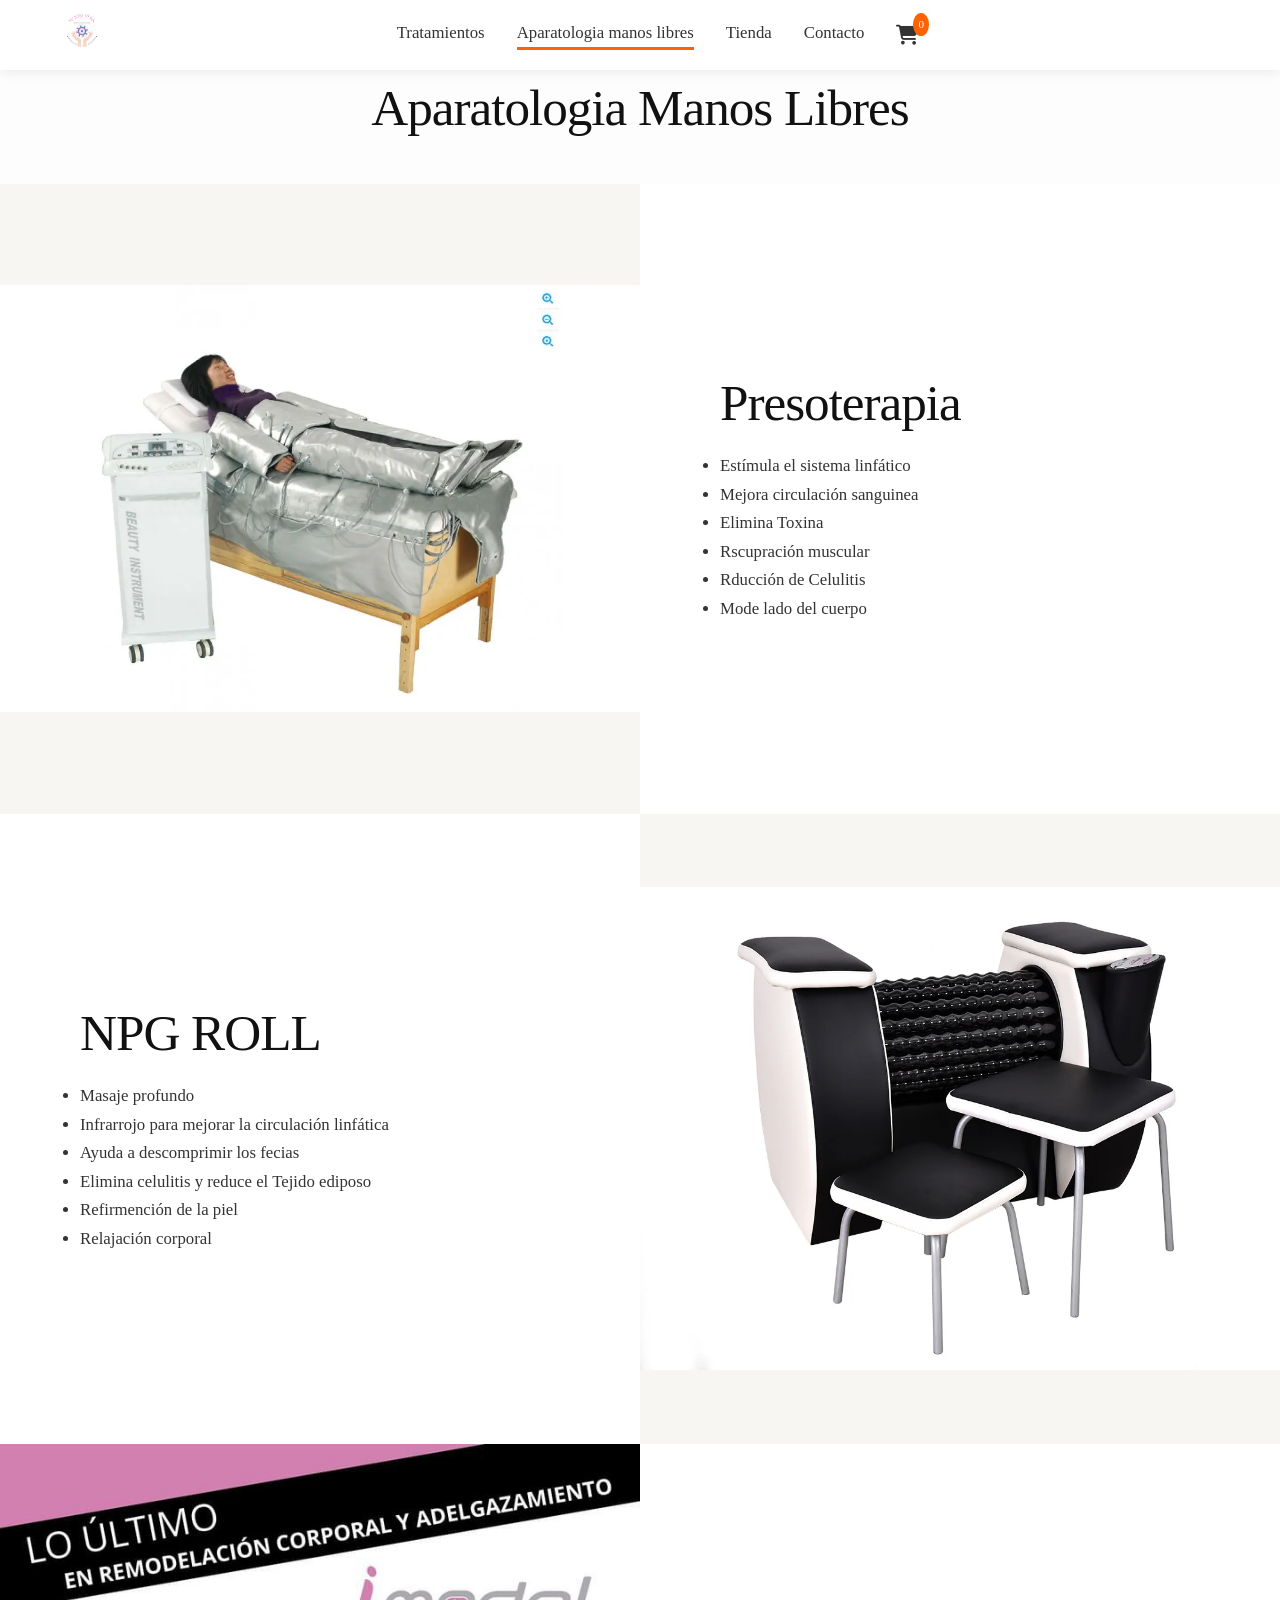
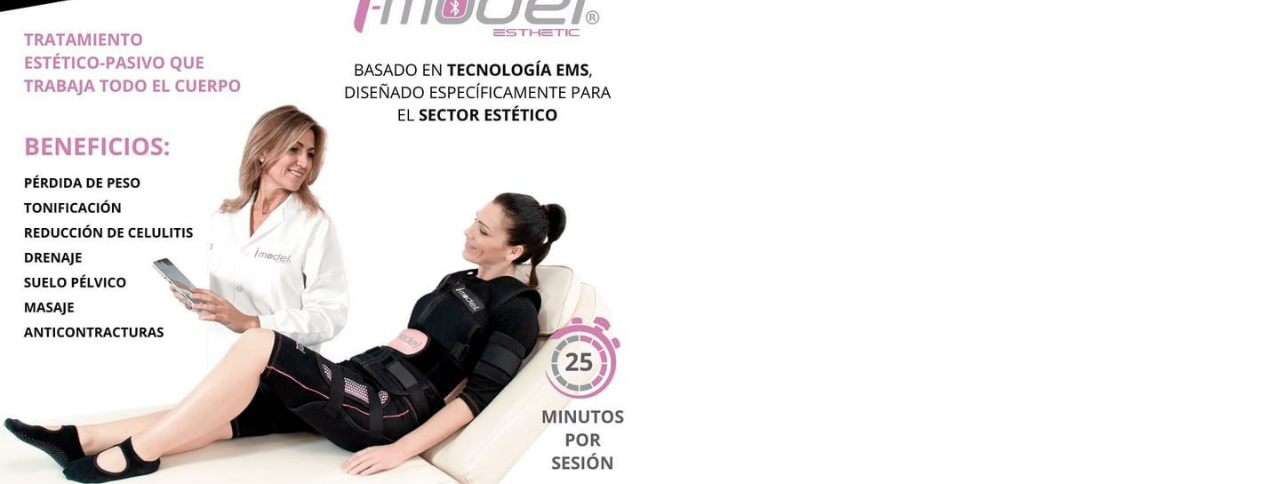
<file: aparatologia.html>
<!DOCTYPE html>
<html lang="es">

<head>
    <meta charset="UTF-8">
    <meta name="viewport" content="width=device-width, initial-scale=1.0">
    <title>Centro de Estética M. Jose Vera</title>
    <link rel="stylesheet" href="Archivos/css/style.css">
    <link rel="icon" href="Archivos/Imagenes/icono.ico" type="image/x-icon">
</head>

<body>
    <br><br><br>
    <h1 class="centrar letra">Aparatologia Manos Libres</h1><br>

    <!--Sección 1-->
    <section class="tratamiento-grid">
        <div class="tratamiento-imagen imagen-izq">
            <img src="Archivos/Imagenes/Maquinaria/preso.webp">
        </div>
        <div class="tratamiento-texto texto-der letra">
            <h1>Presoterapia</h1>
            <ul>
                <li>Estímula el sistema linfático</li>
                <li>Mejora circulación sanguinea</li>
                <li>Elimina Toxina</li>
                <li>Rscupración muscular</li>
                <li>Rducción de Celulitis</li>
                <li>Mode lado del cuerpo</li>
            </ul>
        </div>
    </section>

    <!--Sección 2-->
    <section class="tratamiento-grid">
        <div class="tratamiento-imagen imagen-der">
            <img src="Archivos/Imagenes/Maquinaria/npg.webp">
        </div>
        <div class="tratamiento-texto texto-izq letra">
            <h1>NPG ROLL</h1>
            <ul>
                <li>Masaje profundo</li>
                <li>Infrarrojo para mejorar la circulación linfática</li>
                <li>Ayuda a descomprimir los fecias</li>
                <li>Elimina celulitis y reduce el Tejido ediposo</li>
                <li>Refirmención de la piel</li>
                <li>Relajación corporal</li>
            </ul>
        </div>
    </section>

    <section class="tratamiento-grid">
        <div class="tratamiento-imagen imagen-izq">
            <img src="Archivos/Imagenes/Maquinaria/IMG-20240223-WA0002.jpg">
        </div>
        <div class="tratamiento-texto texto-der"></div>
    </section>

    <script src="Archivos/script/script.js"></script>
</body>
</file>
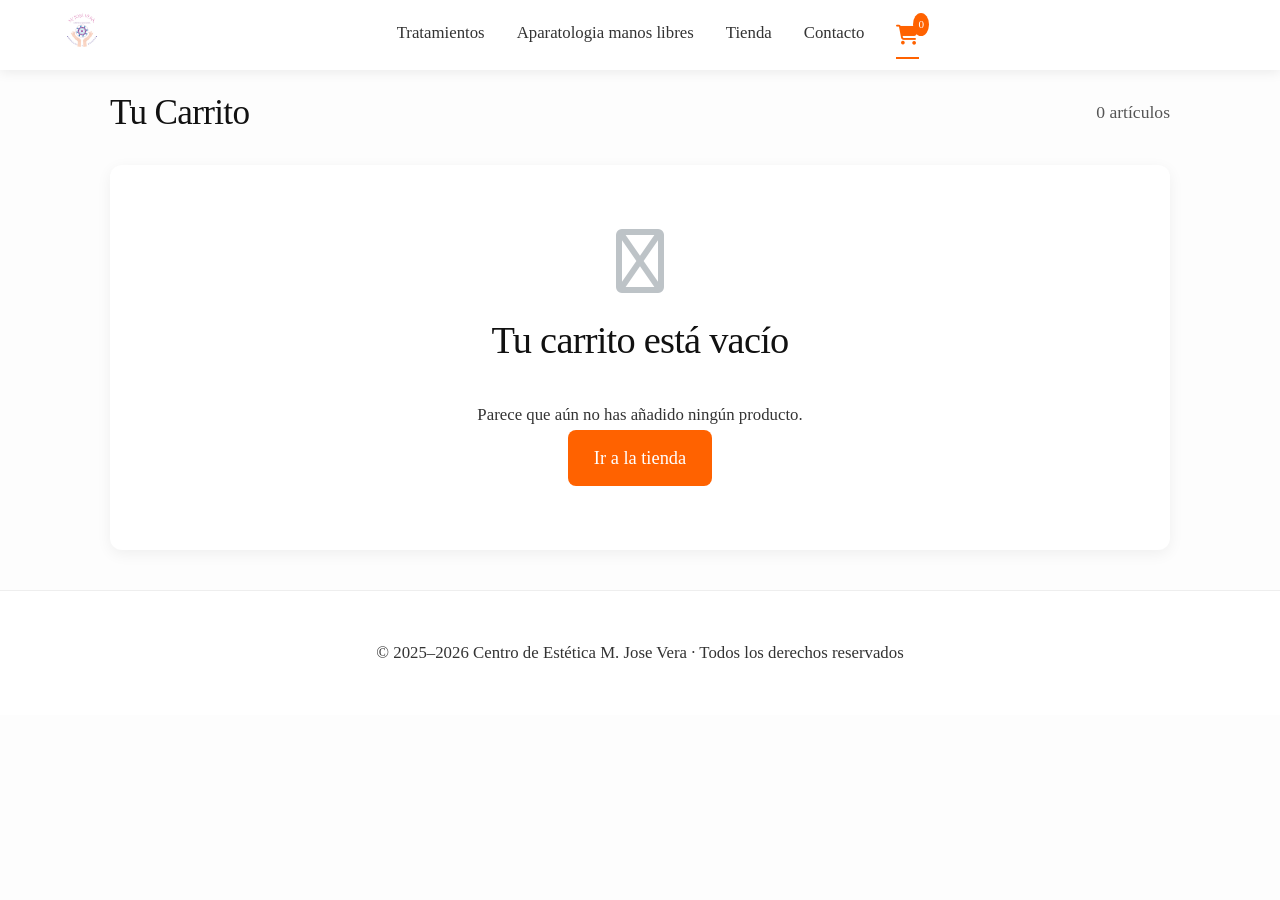
<file: Carrito.html>
<!DOCTYPE html>
<html lang="es">

<head>
    <meta charset="UTF-8">
    <meta name="viewport" content="width=device-width, initial-scale=1.0">
    <title>Centro de Estética M. Jose Vera</title>
    <link rel="stylesheet" href="Archivos/css/style.css">
    <link rel="icon" href="Archivos/Imagenes/icono.ico" type="image/x-icon">
</head>

<body>
    <br><br>
    <main class="carrito-main letra">
        <div class="carrito-header">
            <h1>Tu Carrito</h1>
            <p id="articulos-total" class="articulos-info"></p>
        </div>

        <div id="carrito-contenido"></div>

        <div class="total-section" id="total-section" style="display:none;">
            <div class="resumen-compra">
                <div class="fila-resumen">
                    <span>Subtotal</span>
                    <span id="subtotal">0.00 €</span>
                </div>
                <div class="fila-resumen envio">
                    <span>Envío</span>
                    <span>Calculado en el siguiente paso</span>
                </div>
                <div class="fila-resumen total">
                    <strong>Total (IVA incl.)</strong>
                    <strong id="total-final">0.00 €</strong>
                </div>
            </div>

            <div class="acciones-carrito">
                <a href="Tienda.html" class="btn btn-outline">Seguir comprando</a>
                <button id="finalizar-compra" class="btn btn-primario">
                    Finalizar compra →
                </button>
            </div>

            <p class="aviso-seguridad">
                <i class="fas fa-lock"></i> Compra 100% segura – Pago protegido
            </p>
        </div>
    </main>

    <footer>
        <p class="letra">© 2025–2026 Centro de Estética M. Jose Vera · Todos los derechos reservados</p>
    </footer>

    <script src="Archivos/script/script.js"></script>

</body>

</html>
</file>
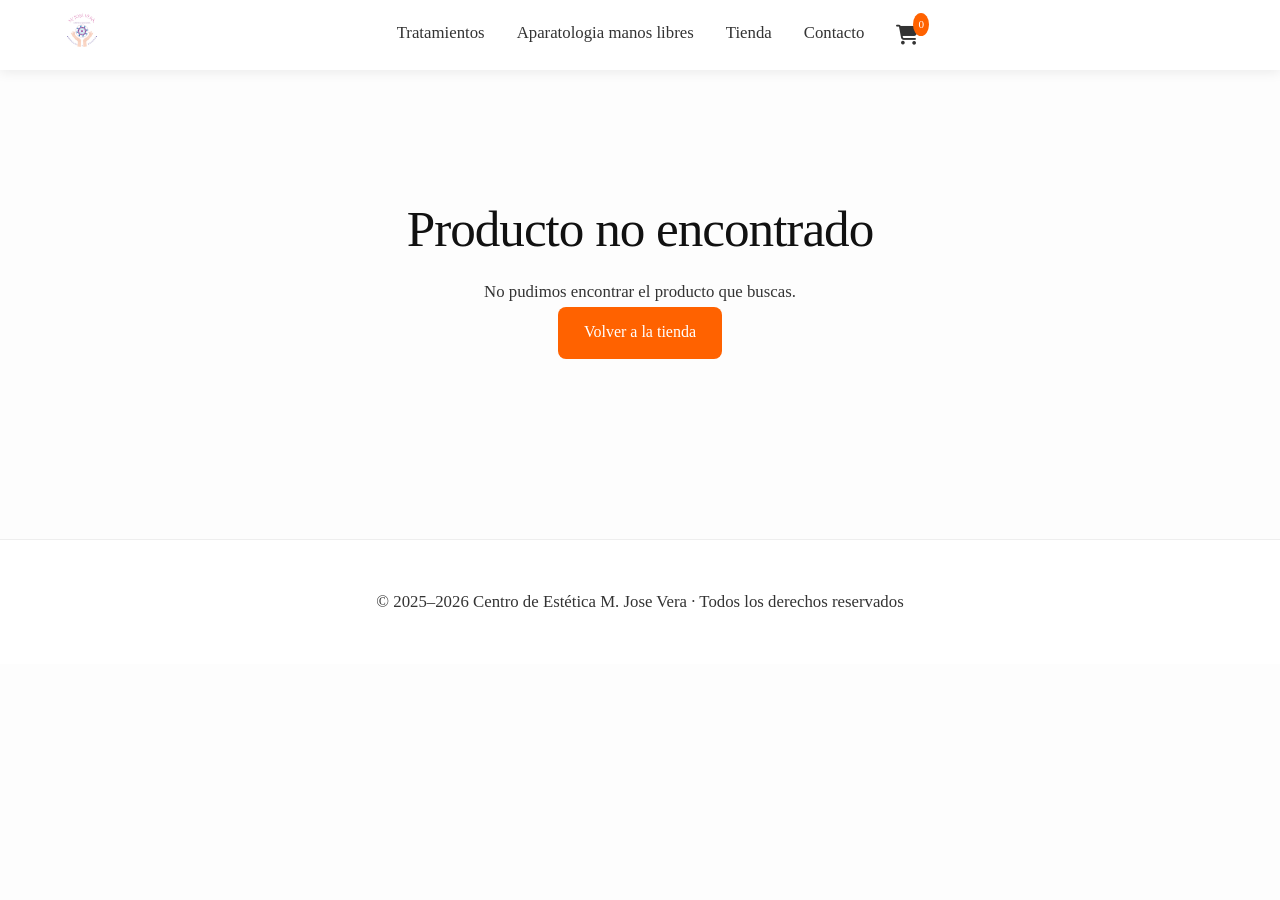
<file: detalle.html>
<!DOCTYPE html>
<html lang="es">

<head>
    <meta charset="UTF-8">
    <meta name="viewport" content="width=device-width, initial-scale=1.0">
    <title>Centro de Estética M. Jose Vera</title>
    <link rel="stylesheet" href="Archivos/css/style.css">
    <link rel="icon" href="Archivos/Imagenes/icono.ico" type="image/x-icon">
</head>

<body>

    <main id="detalle-producto"></main>

     <footer>
        <p class="letra">© 2025–2026 Centro de Estética M. Jose Vera · Todos los derechos reservados</p>
    </footer>

    <script src="Archivos/script/productos.js"></script>
    <script src="Archivos/script/script.js"></script>

</body>

</html>
</file>
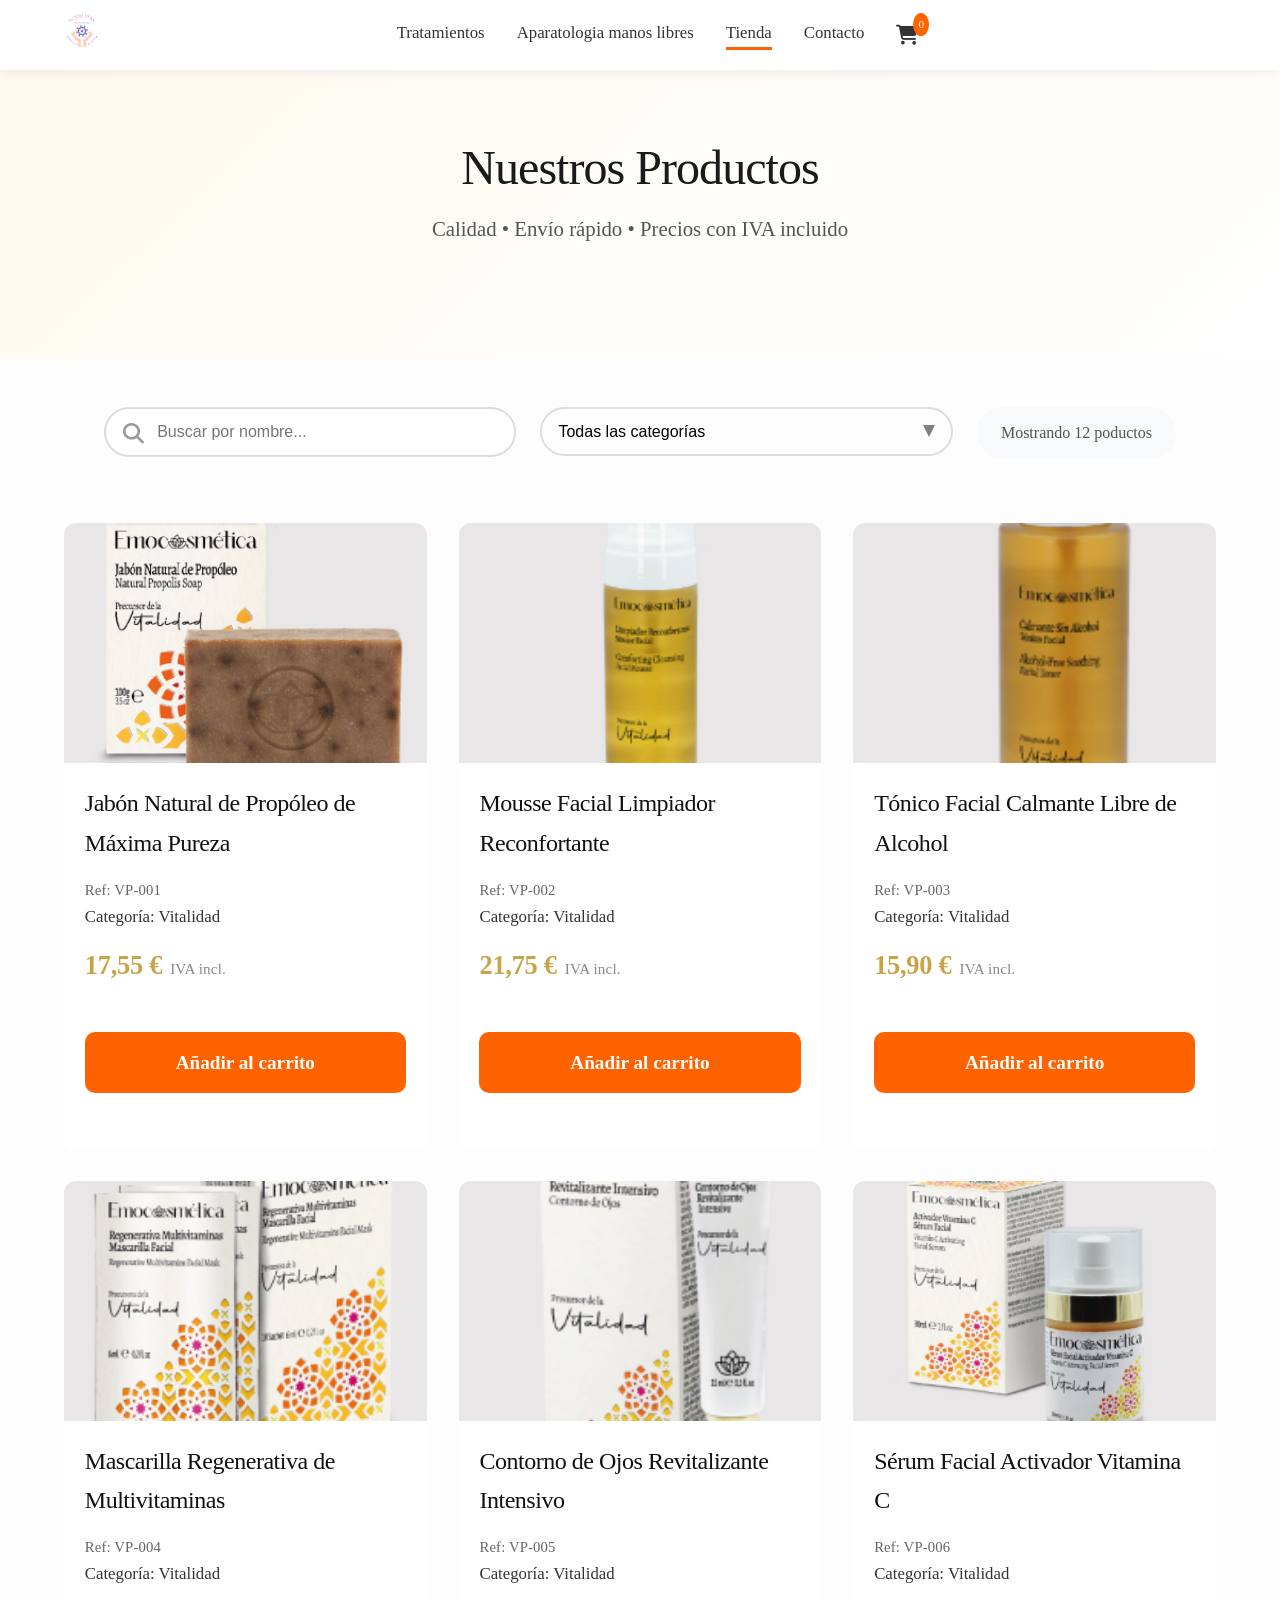
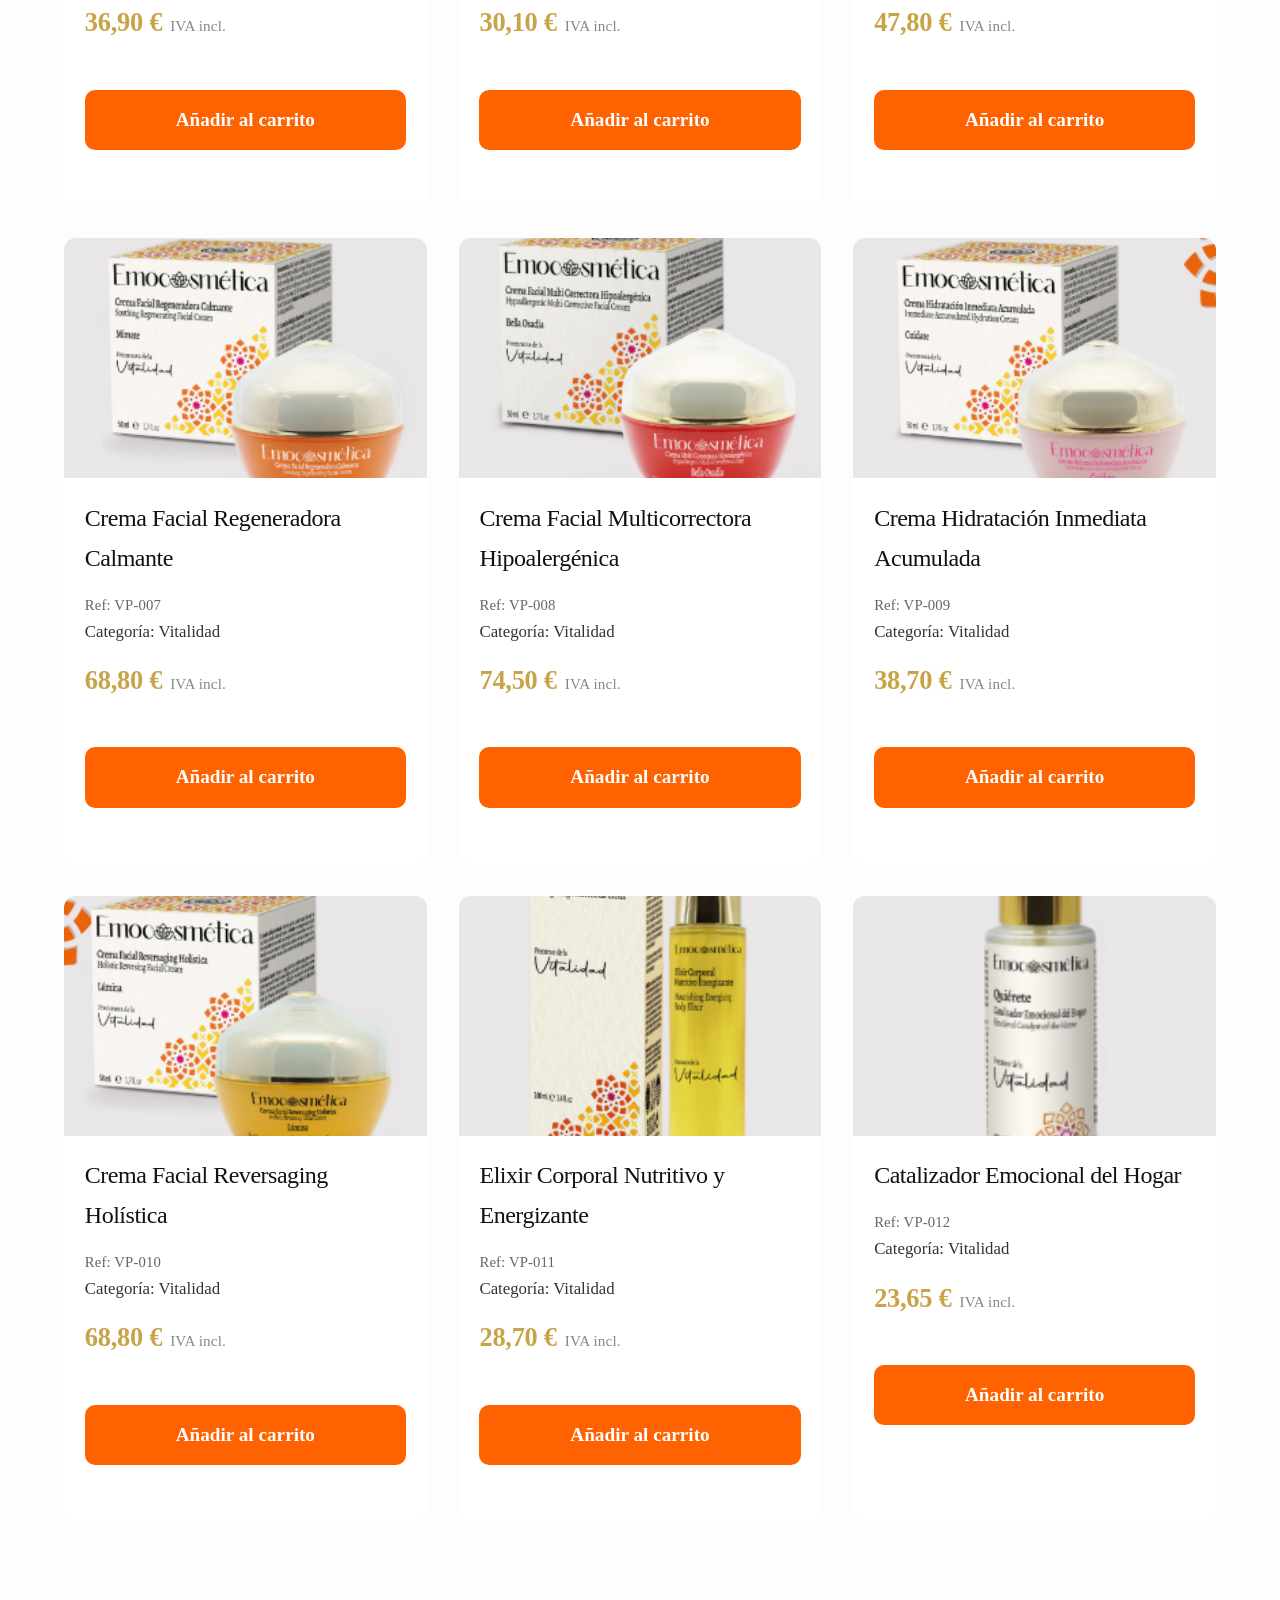
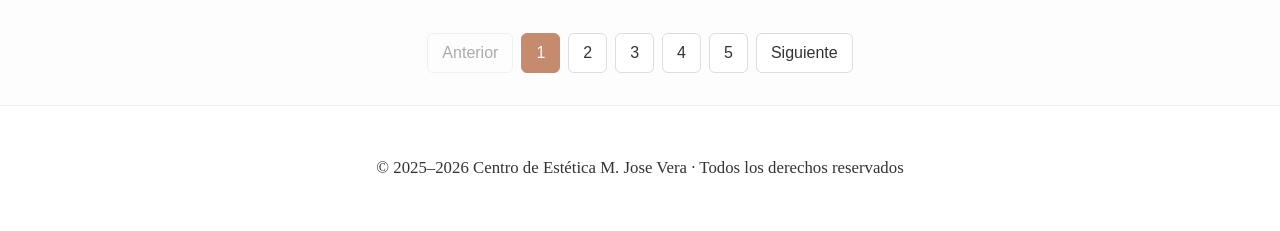
<file: Tienda.html>
<!DOCTYPE html>
<html lang="es">

<head>
    <meta charset="UTF-8">
    <meta name="viewport" content="width=device-width, initial-scale=1.0">
    <title>Centro de Estética M. Jose Vera</title>
    <link rel="stylesheet" href="Archivos/css/style.css">
    <link rel="icon" href="Archivos/Imagenes/icono.ico" type="image/x-icon">
</head>

<body>
    <header class="hero">
        <h1 class="letra">Nuestros Productos</h1>
        <p class="letra">Calidad • Envío rápido • Precios con IVA incluido</p>
    </header>

    <!-- FILTROS -->
    <div class="filtros-container letra">
        <div class="busqueda-wrapper">
            <input type="text" id="busqueda-input" placeholder="Buscar por nombre..." class="busqueda-input">
            <i class="fas fa-search icono-busqueda"></i>
        </div>

        <div class="categoria-wrapper">
            <select id="categoria-select" class="categoria-select">
                <option value="">Todas las categorías</option>
            </select>
        </div>

        <p id="resultados-contador" class="resultados-info">
            Cargando productos...
        </p>
    </div>

    <div class="grid-productos letra" id="productos-grid"></div>

    <!-- PAGINACIÓN -->
    <div id="paginacion" class="paginacion letra"></div>

    <footer>
        <p class="letra">© 2025–2026 Centro de Estética M. Jose Vera · Todos los derechos reservados</p>
    </footer>

    <script src="Archivos/script/productos.js"></script>
    <script src="Archivos/script/script.js"></script>

</body>

</html>
</file>
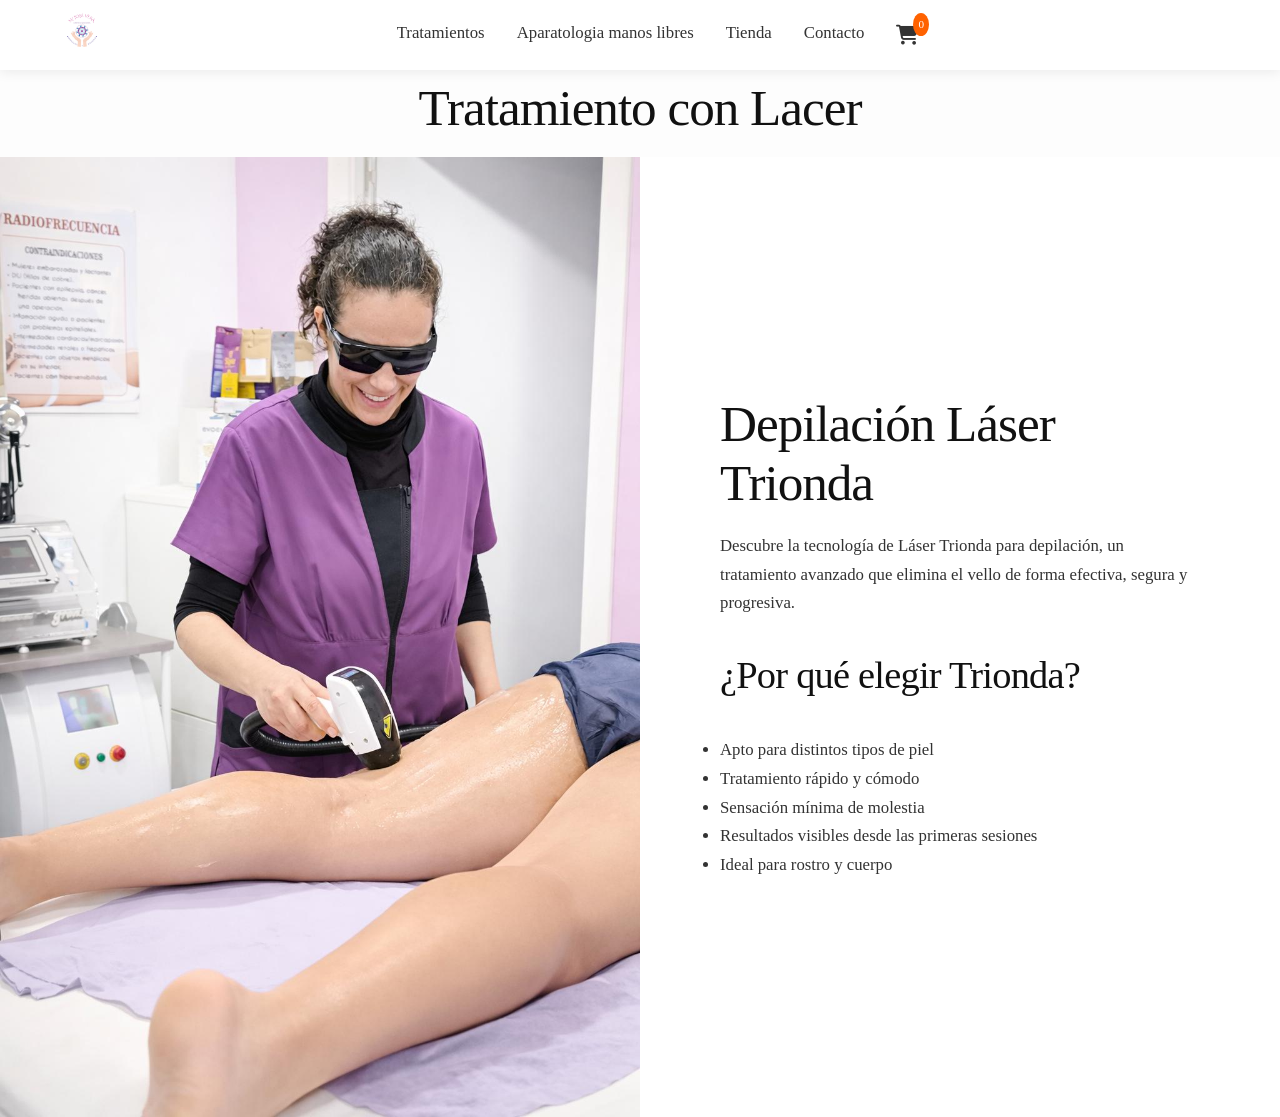
<file: tratamiento con laser.html>
<!DOCTYPE html>
<html lang="es">

<head>
    <meta charset="UTF-8">
    <meta name="viewport" content="width=device-width, initial-scale=1.0">
    <title>Centro de Estética M. Jose Vera</title>
    <link rel="stylesheet" href="Archivos/css/style.css">
    <link rel="icon" href="Archivos/Imagenes/icono.ico" type="image/x-icon">
</head>

<body><br><br><br>
    <h1 class="centrar letra">Tratamiento con Lacer</h1>    

    <!-- Sección 1: Foto izquierda + texto derecha -->
    <section class="tratamiento-grid">
        <div class="tratamiento-imagen izquierda">
            <img src="Archivos/Imagenes/Tratamientos/tratamientos16.jpg" alt="Tratamientos Faciales">
        </div>

        <div class="tratamiento-texto derecha letra">
            <h1>Depilación Láser Trionda</h1>
            <p>
                Descubre la tecnología de Láser Trionda para depilación, un tratamiento avanzado que elimina el vello de
                forma efectiva, segura y progresiva.
            </p><br>
            <h2>¿Por qué elegir Trionda?</h2>
            <ul>
                <li>Apto para distintos tipos de piel</li>
                <li>Tratamiento rápido y cómodo</li>
                <li>Sensación mínima de molestia</li>
                <li>Resultados visibles desde las primeras sesiones</li>
                <li>Ideal para rostro y cuerpo</li>
            </ul>
        </div>
    </section>

    <script src="Archivos/script/script.js"></script>
</body>

</html>
</file>
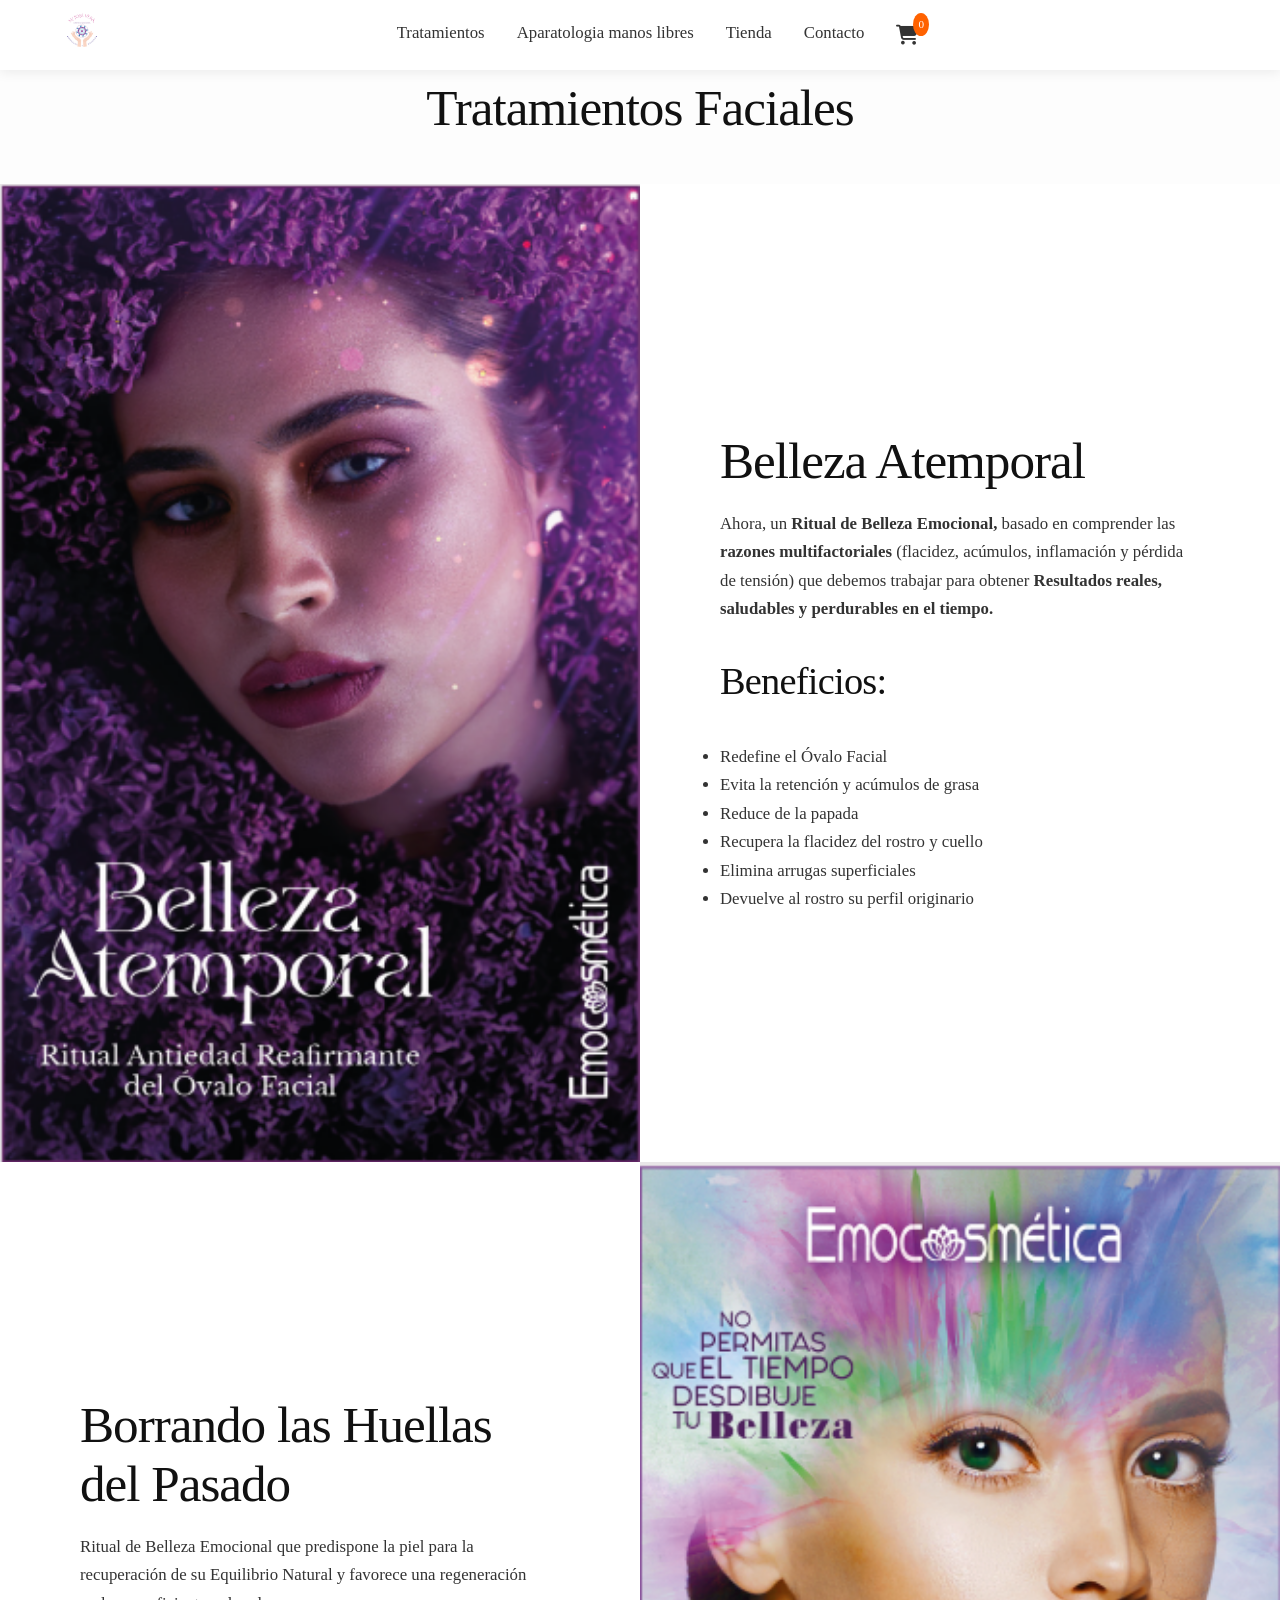
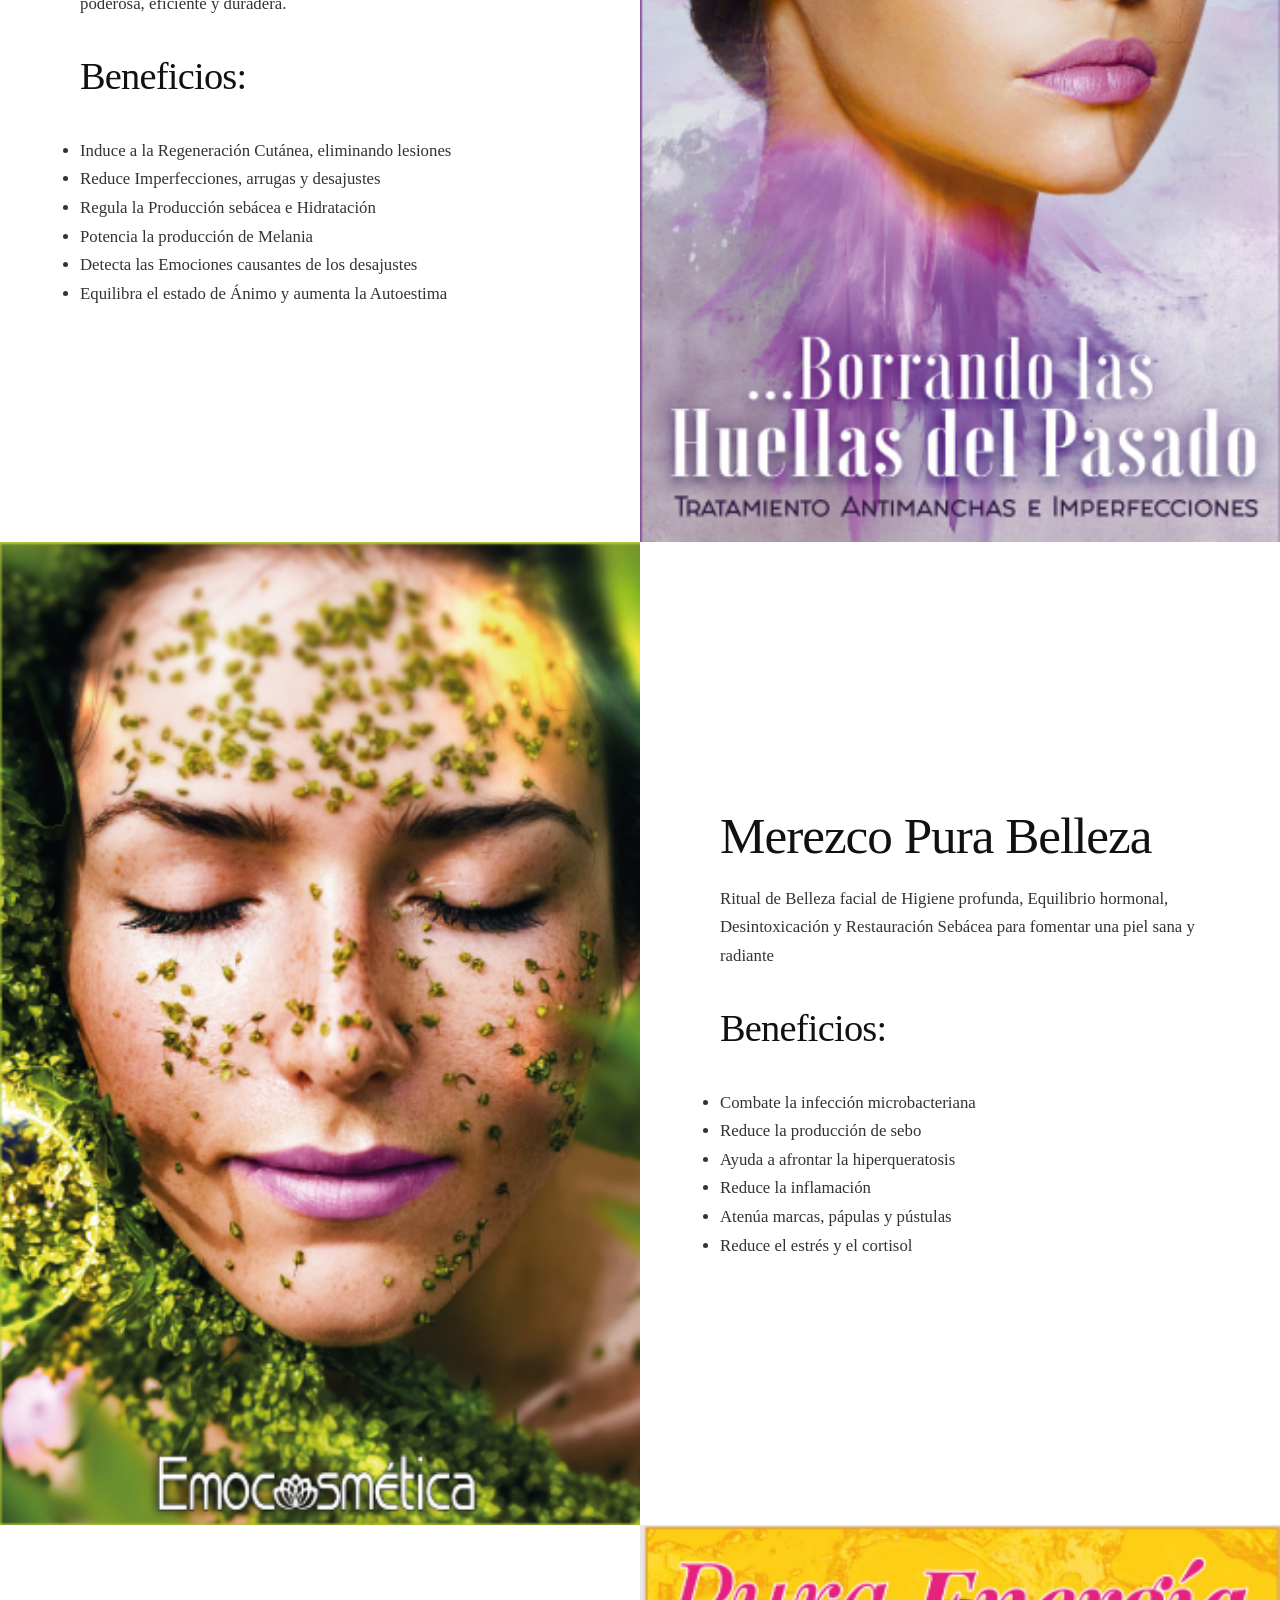
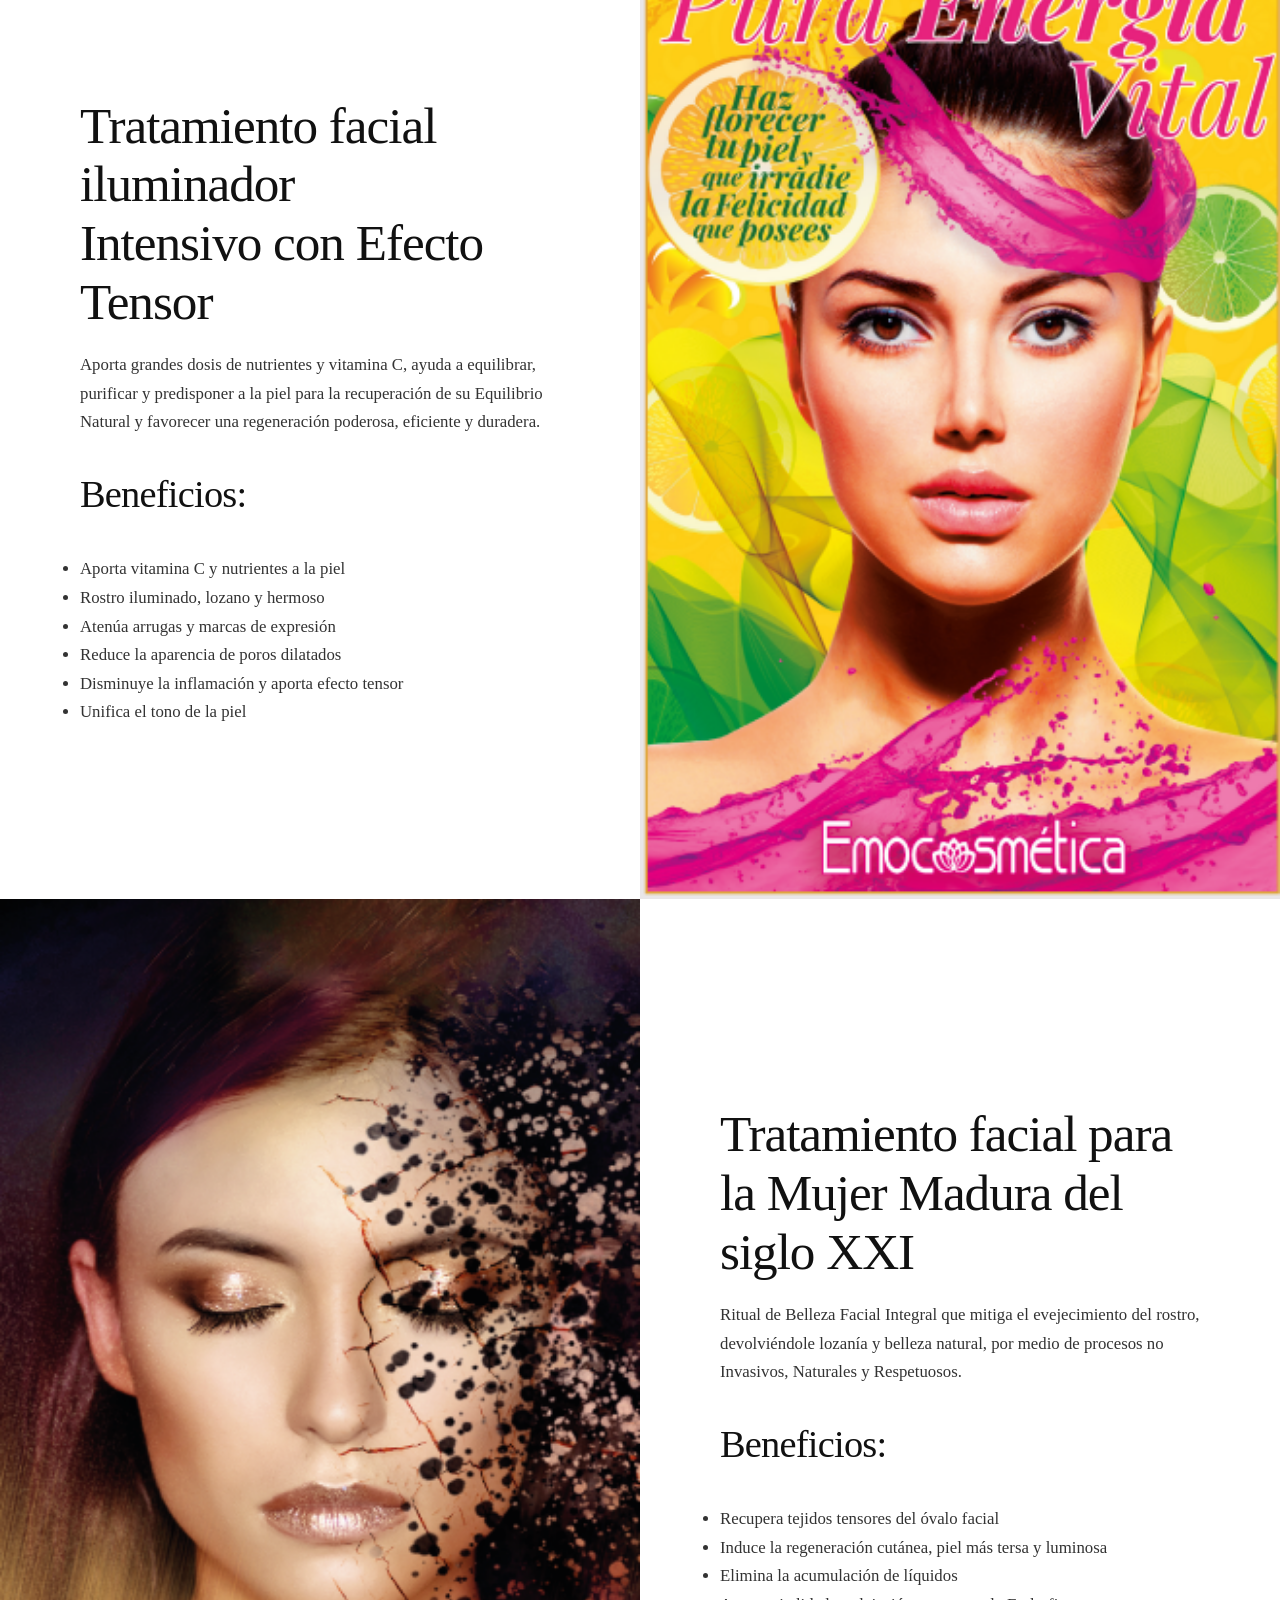
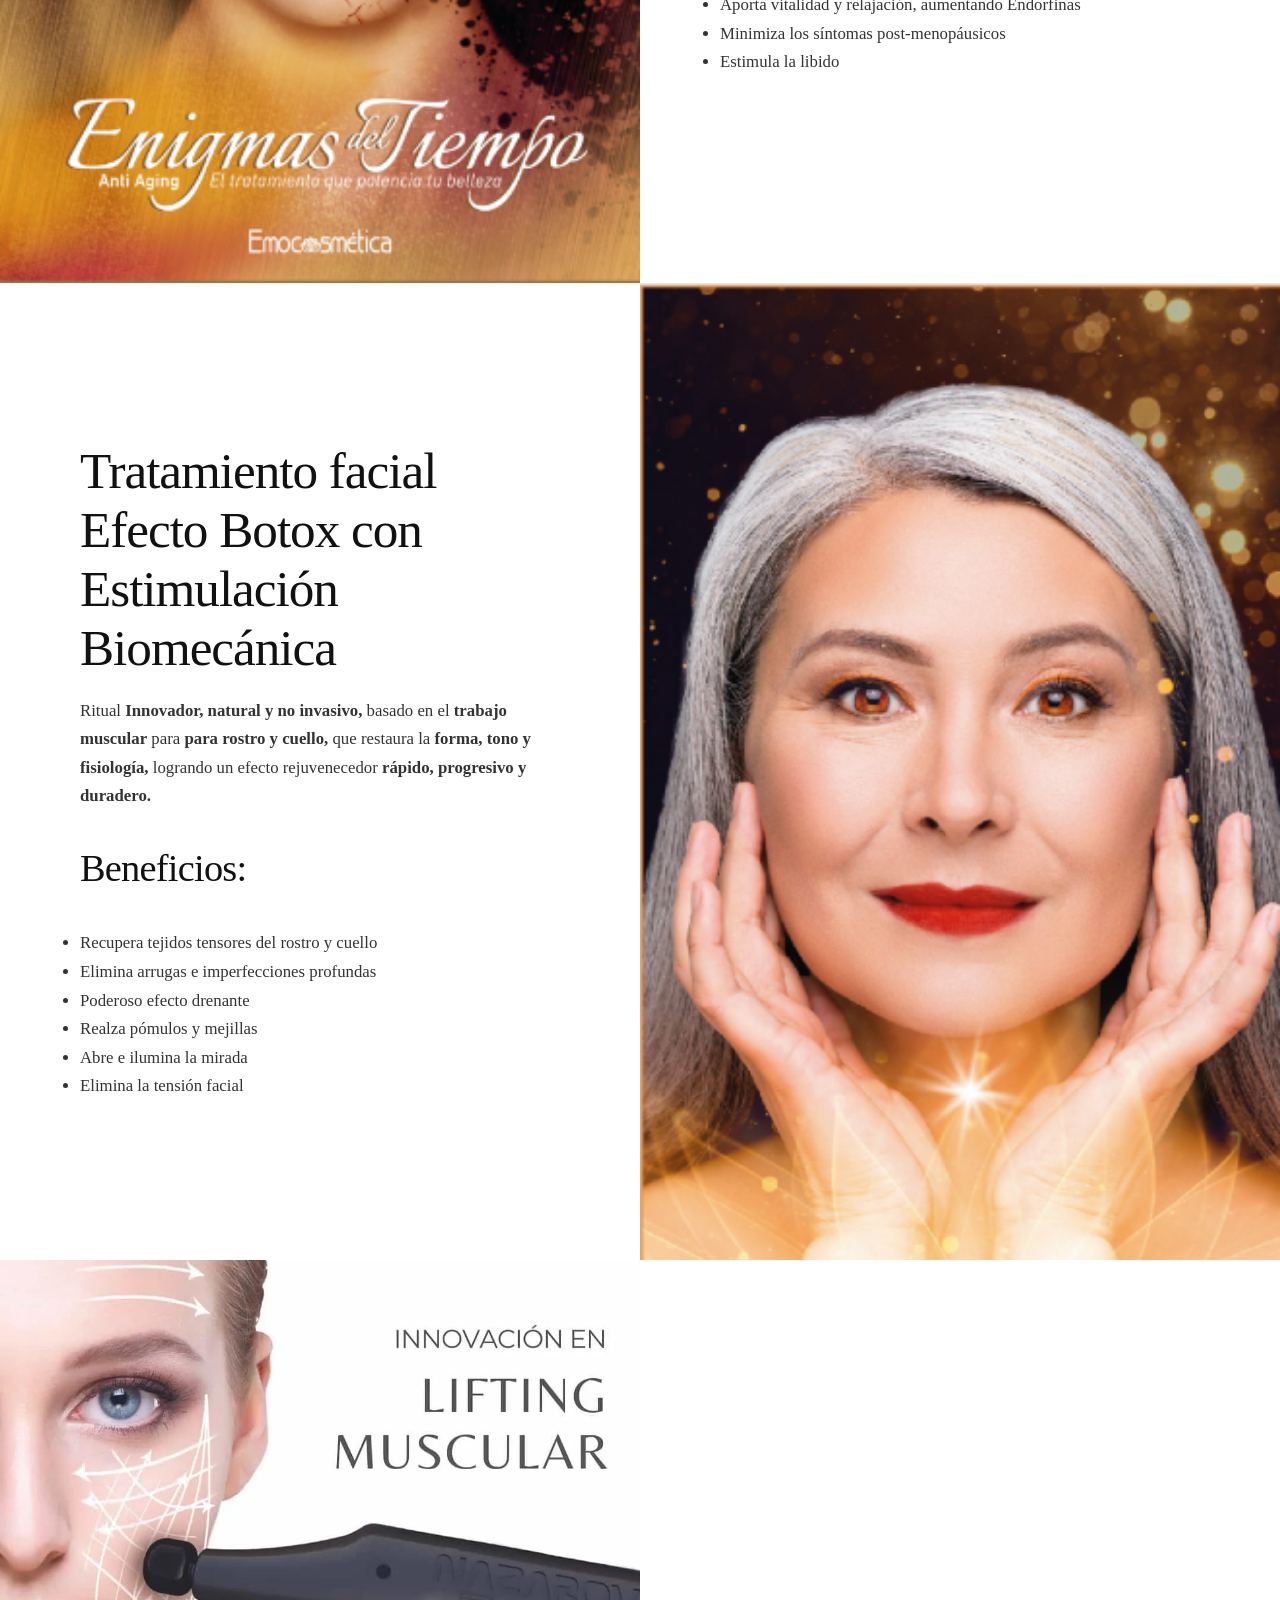
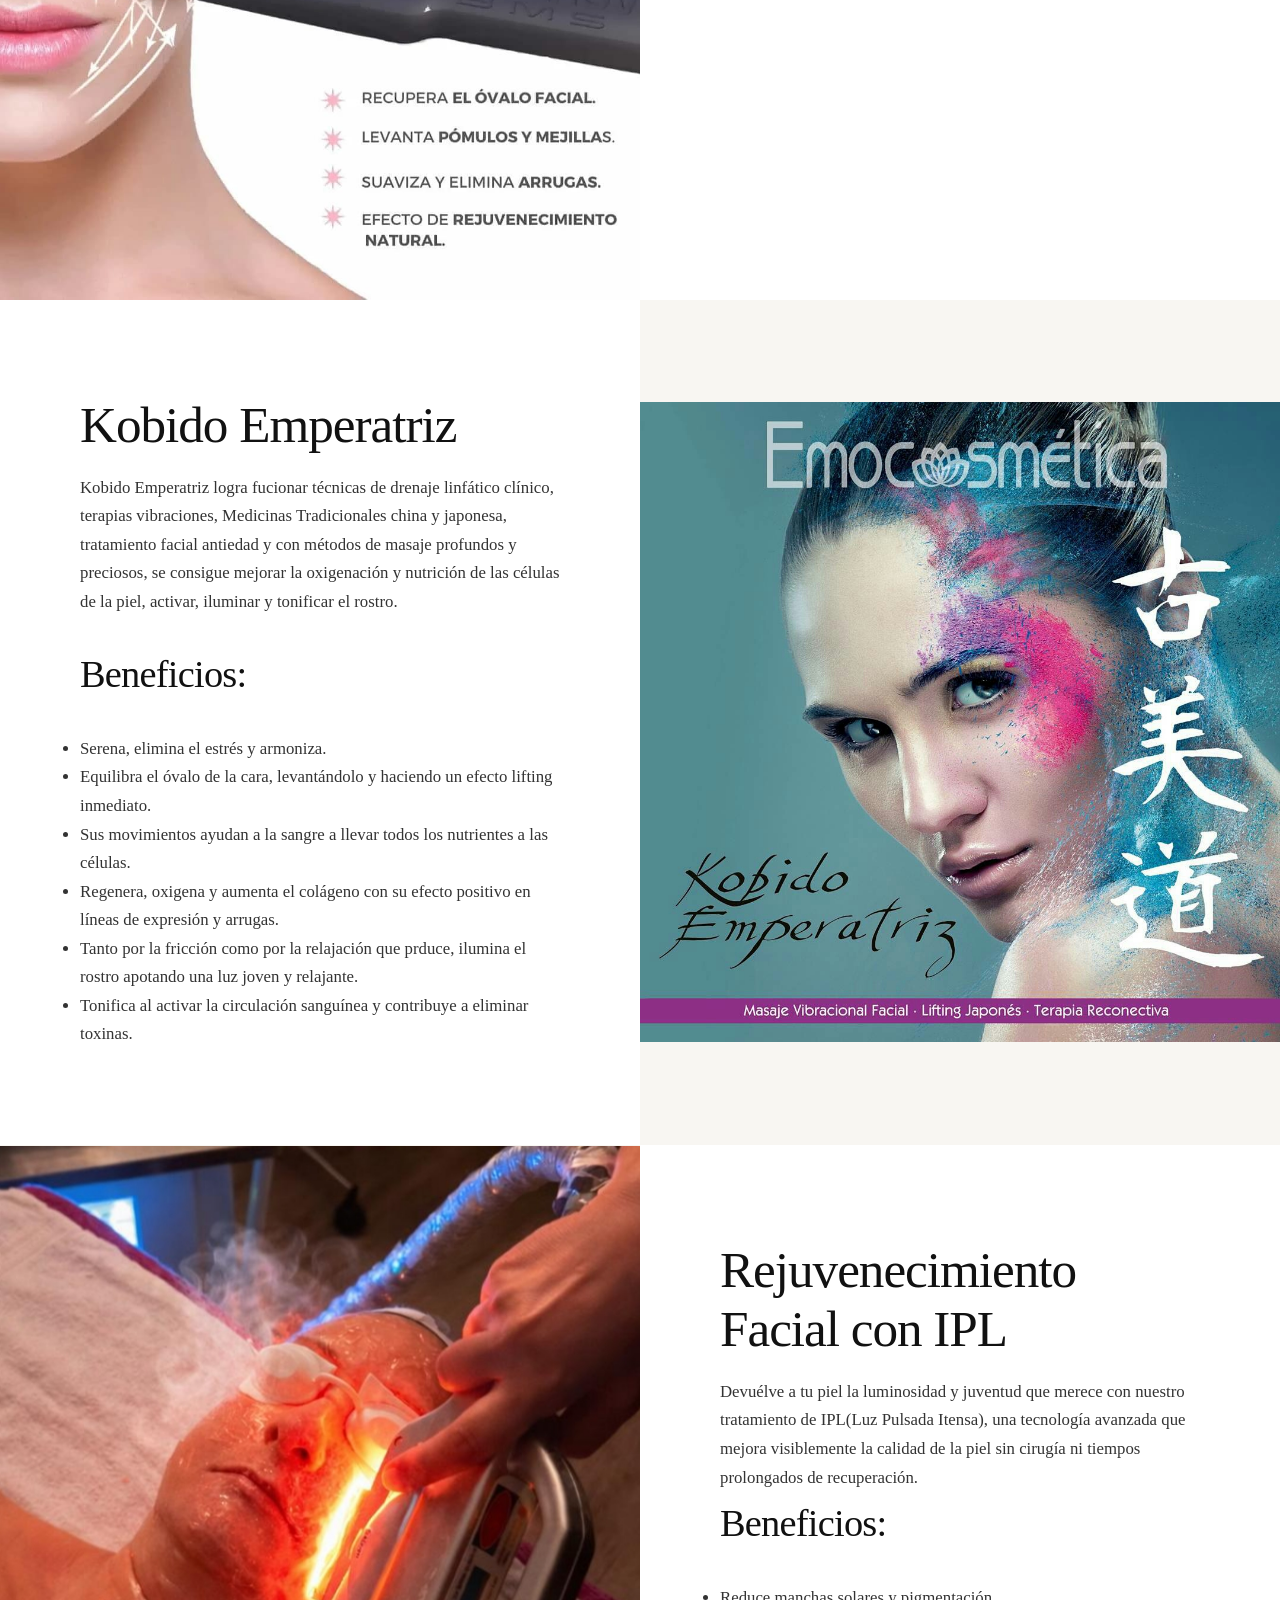
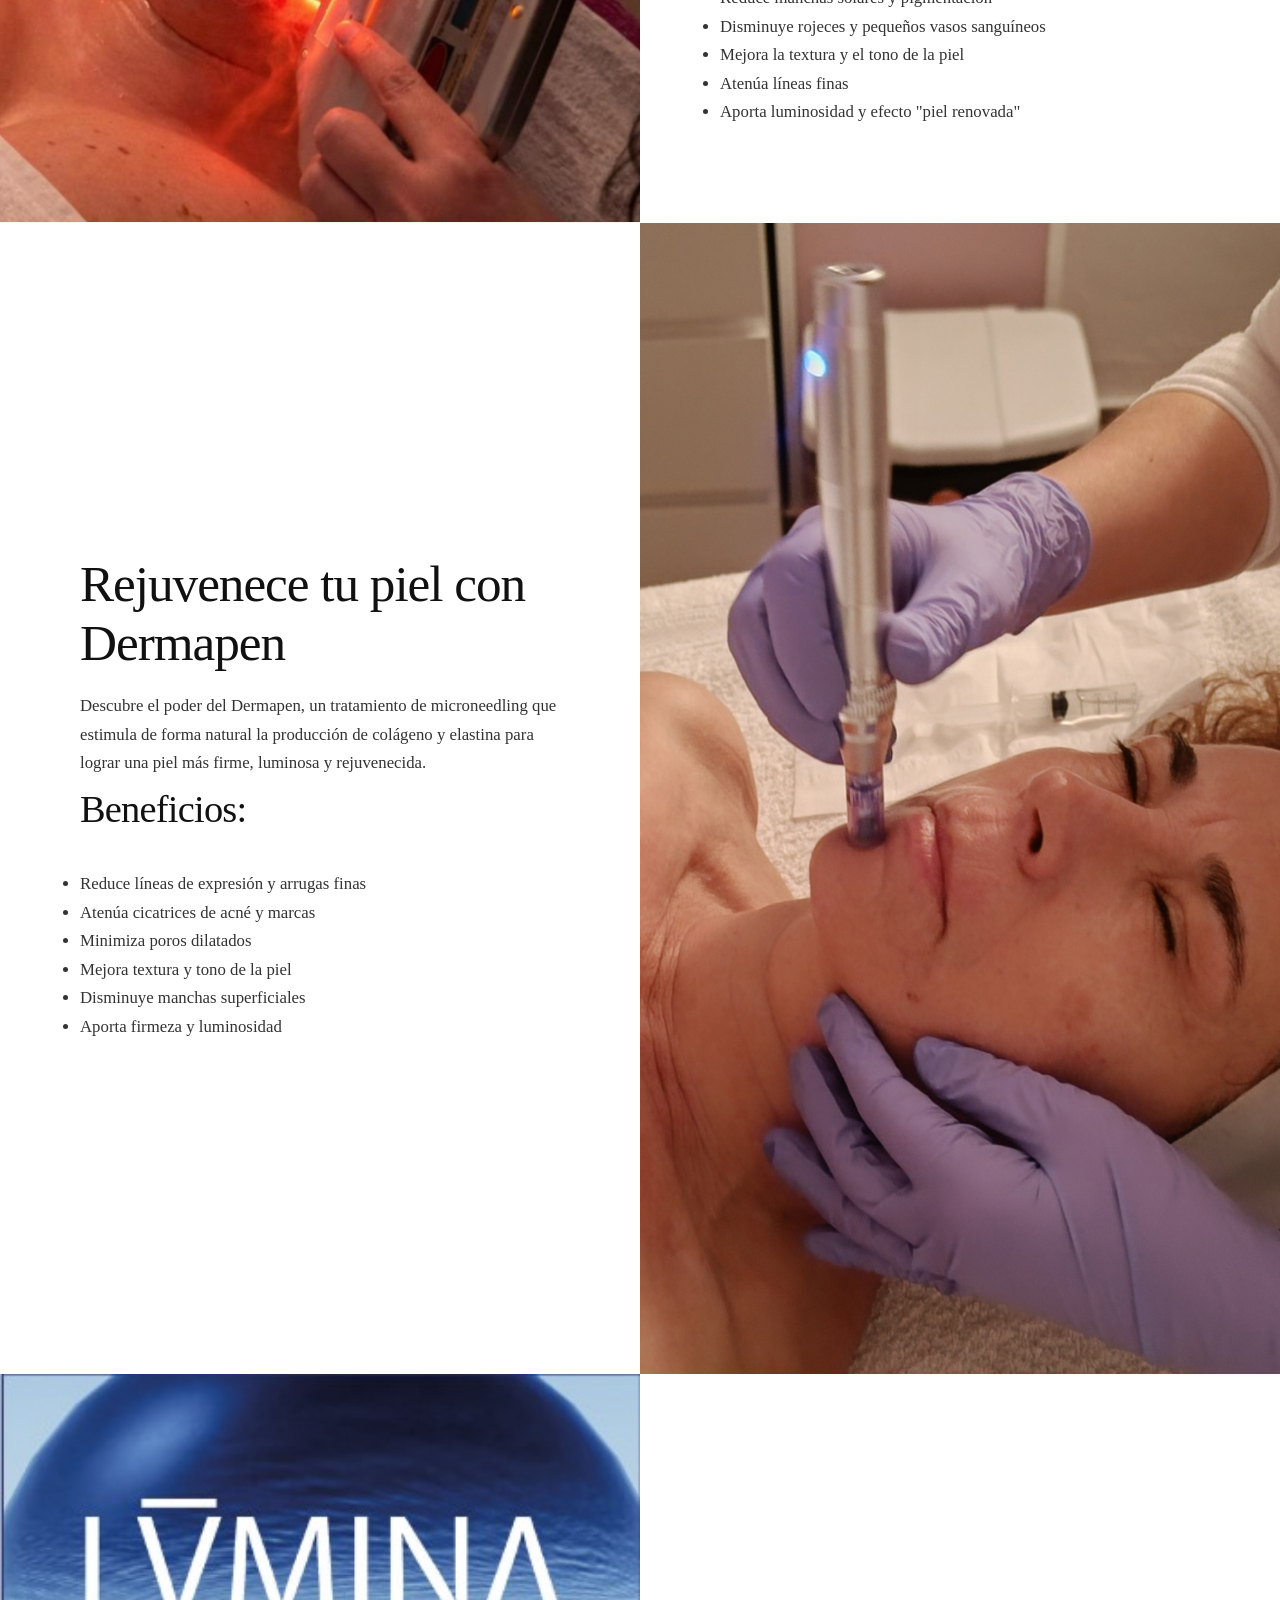
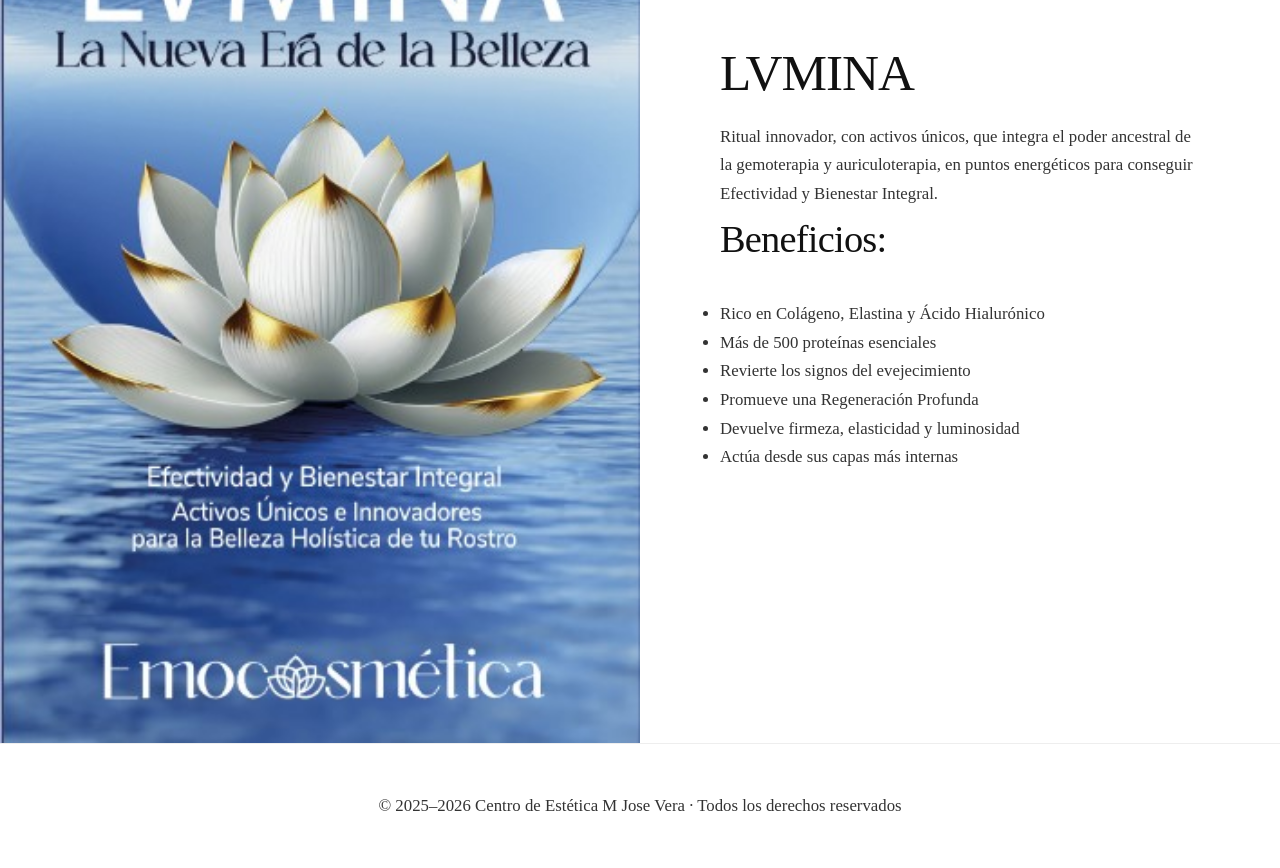
<file: tratamientos de belleza.html>
<!DOCTYPE html>
<html lang="es">

<head>
    <meta charset="UTF-8">
    <meta name="viewport" content="width=device-width, initial-scale=1.0">
    <title>Centro de Estética M. Jose Vera</title>
    <link rel="stylesheet" href="Archivos/css/style.css">
    <link rel="icon" href="Archivos/Imagenes/icono.ico" type="image/x-icon">
</head>

<body>
    <br><br><br>
    <h1 class="centrar letra">Tratamientos Faciales</h1><br>

    <!-- Sección 1: Foto izquierda + texto derecha -->
    <section class="tratamiento-grid">
        <div class="tratamiento-imagen izquierda">
            <img src="Archivos/Imagenes/Tratamientos/tratamientos1.png" alt="Tratamientos Faciales">
        </div>

        <div class="tratamiento-texto derecha letra">
            <h1>Belleza Atemporal</h1>
            <p>
                Ahora, un <b>Ritual de Belleza Emocional,</b> basado en comprender las <b>razones multifactoriales</b>
                (flacidez, acúmulos, inflamación y pérdida de tensión) que debemos trabajar para obtener <b>Resultados
                    reales, saludables y perdurables en el tiempo.</b>
            </p><br>
            <h2>Beneficios:</h2>
            <ul>
                <li>Redefine el Óvalo Facial</li>
                <li>Evita la retención y acúmulos de grasa</li>
                <li>Reduce de la papada</li>
                <li>Recupera la flacidez del rostro y cuello</li>
                <li>Elimina arrugas superficiales</li>
                <li>Devuelve al rostro su perfil originario</li>
            </ul>
        </div>
    </section>

    <!-- Sección 2: Texto izquierda + foto derecha -->
    <section class="tratamiento-grid">
        <div class="tratamiento-texto izquierda letra">
            <h1>Borrando las Huellas del Pasado</h1>
            <p>
                Ritual de Belleza Emocional que predispone la piel para la recuperación de su Equilibrio Natural y
                favorece una regeneración poderosa, eficiente y duradera.
            </p><br>
            <h2>Beneficios:</h2>
            <ul>
                <li>Induce a la Regeneración Cutánea, eliminando lesiones</li>
                <li>Reduce Imperfecciones, arrugas y desajustes</li>
                <li>Regula la Producción sebácea e Hidratación</li>
                <li>Potencia la producción de Melania</li>
                <li>Detecta las Emociones causantes de los desajustes</li>
                <li>Equilibra el estado de Ánimo y aumenta la Autoestima</li>
            </ul>
        </div>

        <div class="tratamiento-imagen derecha">
            <img src="Archivos/Imagenes/Tratamientos/tratamientos2.png" alt="Tratamientos Corporales">
        </div>
    </section>

    <!-- Sección 3: Texto centrado -->
    <section class="tratamiento-grid">
        <div class="tratamiento-imagen izquierda">
            <img src="Archivos/Imagenes/Tratamientos/tratamientos3.png"
                alt="Tratamiento Holístico Integral Precursor de la Felecidad">
        </div>
        <div class="tratamiento-texto derecha letra">
            <h1>Merezco Pura Belleza</h1>
            <p>
                Ritual de Belleza facial de Higiene profunda, Equilibrio hormonal, Desintoxicación y Restauración
                Sebácea para fomentar una piel sana y radiante
            </p><br>
            <h2>Beneficios:</h2>
            <ul>
                <li>Combate la infección microbacteriana</li>
                <li>Reduce la producción de sebo</li>
                <li>Ayuda a afrontar la hiperqueratosis</li>
                <li>Reduce la inflamación</li>
                <li>Atenúa marcas, pápulas y pústulas</li>
                <li>Reduce el estrés y el cortisol</li>
            </ul>
        </div>
    </section>

    <!-- Sección 4: Texto centrado -->
    <section class="tratamiento-grid">
        <div class="tratamiento-imagen imagen-der">
            <img src="Archivos/Imagenes/Tratamientos/tratamientos4.png"
                alt="Tratamiento Holístico Integral Precursor de la Felecidad">
        </div>
        <div class="tratamiento-texto texto-izq letra">
            <h1>Tratamiento facial iluminador<br>Intensivo con Efecto Tensor</h1>
            <p>
                Aporta grandes dosis de nutrientes y vitamina C, ayuda a equilibrar, purificar y predisponer a la piel
                para la recuperación de su Equilibrio Natural y favorecer una regeneración poderosa, eficiente y
                duradera.
            </p><br>
            <h2>Beneficios:</h2>
            <ul>
                <li>Aporta vitamina C y nutrientes a la piel</li>
                <li>Rostro iluminado, lozano y hermoso</li>
                <li>Atenúa arrugas y marcas de expresión</li>
                <li>Reduce la aparencia de poros dilatados</li>
                <li>Disminuye la inflamación y aporta efecto tensor</li>
                <li>Unifica el tono de la piel</li>
            </ul>
        </div>
    </section>

    <!--Sección 5-->
    <section class="tratamiento-grid">
        <div class="tratamiento-imagen imagen-izq">
            <img src="Archivos/Imagenes/Tratamientos/tratamientos5.png">
        </div>
        <div class="tratamiento-texto texto-der letra">
            <h1>Tratamiento facial para la Mujer Madura del siglo XXI</h1>
            <p>
                Ritual de Belleza Facial Integral que mitiga el evejecimiento del rostro, devolviéndole lozanía y
                belleza natural, por medio de procesos no Invasivos, Naturales y Respetuosos.
            </p><br>
            <h2>Beneficios:</h2>
            <ul>
                <li>Recupera tejidos tensores del óvalo facial</li>
                <li>Induce la regeneración cutánea, piel más tersa y luminosa</li>
                <li>Elimina la acumulación de líquidos</li>
                <li>Aporta vitalidad y relajación, aumentando Endorfinas</li>
                <li>Minimiza los síntomas post-menopáusicos</li>
                <li>Estimula la libido</li>
            </ul>
        </div>
    </section>

    <!--Sección 6-->
    <section class="tratamiento-grid">
        <div class="tratamiento-imagen imagen-der">
            <img src="Archivos/Imagenes/Tratamientos/tratamientos6.png">
        </div>
        <div class="tratamiento-texto texto-izq letra">
            <h1>Tratamiento facial Efecto Botox con Estimulación Biomecánica</h1>
            <p>
                Ritual <b>Innovador, natural y no invasivo,</b> basado en el <b>trabajo muscular</b> para <b>para rostro
                    y cuello,</b> que restaura la <b>forma, tono y fisiología,</b> logrando un efecto rejuvenecedor
                <b>rápido, progresivo y duradero.</b>
            </p><br>
            <h2>Beneficios:</h2>
            <ul>
                <li>Recupera tejidos tensores del rostro y cuello</li>
                <li>Elimina arrugas e imperfecciones profundas</li>
                <li>Poderoso efecto drenante</li>
                <li>Realza pómulos y mejillas</li>
                <li>Abre e ilumina la mirada</li>
                <li>Elimina la tensión facial</li>
            </ul>
        </div>
    </section>

    <!--Sección 7-->
    <section class="tratamiento-grid">
        <div class="tratamiento-imagen imagen-izq">
            <img src="Archivos/Imagenes/Tratamientos/tratamientos12.jpg">
        </div>
        <div class="tratamiento-texto texto-der letra">
        </div>
    </section>

    <!--Sección 8-->
    <section class="tratamiento-grid">
        <div class="tratamiento-imagen imagen-der">
            <img src="Archivos/Imagenes/Tratamientos/tratamientos13.jpg">
        </div>
        <div class="tratamiento-texto texto-izq letra">
            <h1>Kobido Emperatriz</h1>
            <p>
                Kobido Emperatriz logra fucionar técnicas de drenaje linfático clínico, terapias vibraciones, Medicinas
                Tradicionales china y japonesa, tratamiento facial antiedad y con métodos de masaje profundos y
                preciosos, se consigue mejorar la oxigenación y nutrición de las células de la piel, activar, iluminar y
                tonificar el rostro.
            </p><br>
            <h2>Beneficios:</h2>
            <ul>
                <li>Serena, elimina el estrés y armoniza.</li>
                <li>Equilibra el óvalo de la cara, levantándolo y haciendo un efecto lifting inmediato.</li>
                <li>Sus movimientos ayudan a la sangre a llevar todos los nutrientes a las células.</li>
                <li>Regenera, oxigena y aumenta el colágeno con su efecto positivo en líneas de expresión y arrugas.
                </li>
                <li>Tanto por la fricción como por la relajación que prduce, ilumina el rostro apotando una luz joven y
                    relajante.</li>
                <li>Tonifica al activar la circulación sanguínea y contribuye a eliminar toxinas.</li>
            </ul>
        </div>
    </section>

    <!--Sección 9-->
    <section class="tratamiento-grid">
        <div class="tratamiento-imagen imagen-izq">
            <img src="Archivos/Imagenes/Maquinaria/pi.jpg">
        </div>
        <div class="tratamiento-texto texto-der letra">
            <h1>Rejuvenecimiento Facial con IPL</h1>
            <p>
                Devuélve a tu piel la luminosidad y juventud que merece con nuestro tratamiento de IPL(Luz Pulsada
                Itensa), una tecnología avanzada que mejora visiblemente la calidad de la piel sin cirugía ni tiempos
                prolongados de recuperación.
            </p>
            <h2>Beneficios:</h2>
            <ul>
                <li>Reduce manchas solares y pigmentación</li>
                <li>Disminuye rojeces y pequeños vasos sanguíneos</li>
                <li>Mejora la textura y el tono de la piel</li>
                <li>Atenúa líneas finas</li>
                <li>Aporta luminosidad y efecto "piel renovada"</li>
            </ul>
        </div>
    </section>

    <!--Sección 10-->
    <section class="tratamiento-grid">
        <div class="tratamiento-imagen imagen-der">
            <img src="Archivos/Imagenes/Maquinaria/der.jpg">
        </div>
        <div class="tratamiento-texto texto-izq letra">
            <h1>Rejuvenece tu piel con Dermapen</h1>
            <p>
                Descubre el poder del Dermapen, un tratamiento de microneedling que estimula de forma natural la
                producción
                de colágeno y elastina para lograr una piel más firme, luminosa y rejuvenecida.
            </p>
            <h2>Beneficios:</h2>
            <ul>
                <li>Reduce líneas de expresión y arrugas finas</li>
                <li>Atenúa cicatrices de acné y marcas</li>
                <li>Minimiza poros dilatados</li>
                <li>Mejora textura y tono de la piel</li>
                <li>Disminuye manchas superficiales</li>
                <li>Aporta firmeza y luminosidad</li>
            </ul>
        </div>
    </section>

    <!--Sección 12-->
    <section class="tratamiento-grid">
        <div class="tratamiento-imagen imagen-izq">
            <img src="Archivos/Imagenes/Tratamientos/tratamientos17.jpg">
        </div>
        <div class="tratamiento-texto texto-der letra">
            <h1>LVMINA</h1>
            <p>
                Ritual innovador, con activos únicos, que integra el poder ancestral de la gemoterapia y
                auriculoterapia, en puntos energéticos para conseguir Efectividad y Bienestar Integral.
            </p>
            <h2>Beneficios:</h2>
            <ul>
                <li>Rico en Colágeno, Elastina y Ácido Hialurónico</li>
                <li>Más de 500 proteínas esenciales</li>
                <li>Revierte los signos del evejecimiento</li>
                <li>Promueve una Regeneración Profunda</li>
                <li>Devuelve firmeza, elasticidad y luminosidad</li>
                <li>Actúa desde sus capas más internas</li>
            </ul>
        </div>
    </section>

    <footer>
        <p class="letra">© 2025–2026 Centro de Estética M Jose Vera · Todos los derechos reservados</p>
    </footer>

    <script src="Archivos/script/script.js"></script>
</body>

</html>

</html>
</file>
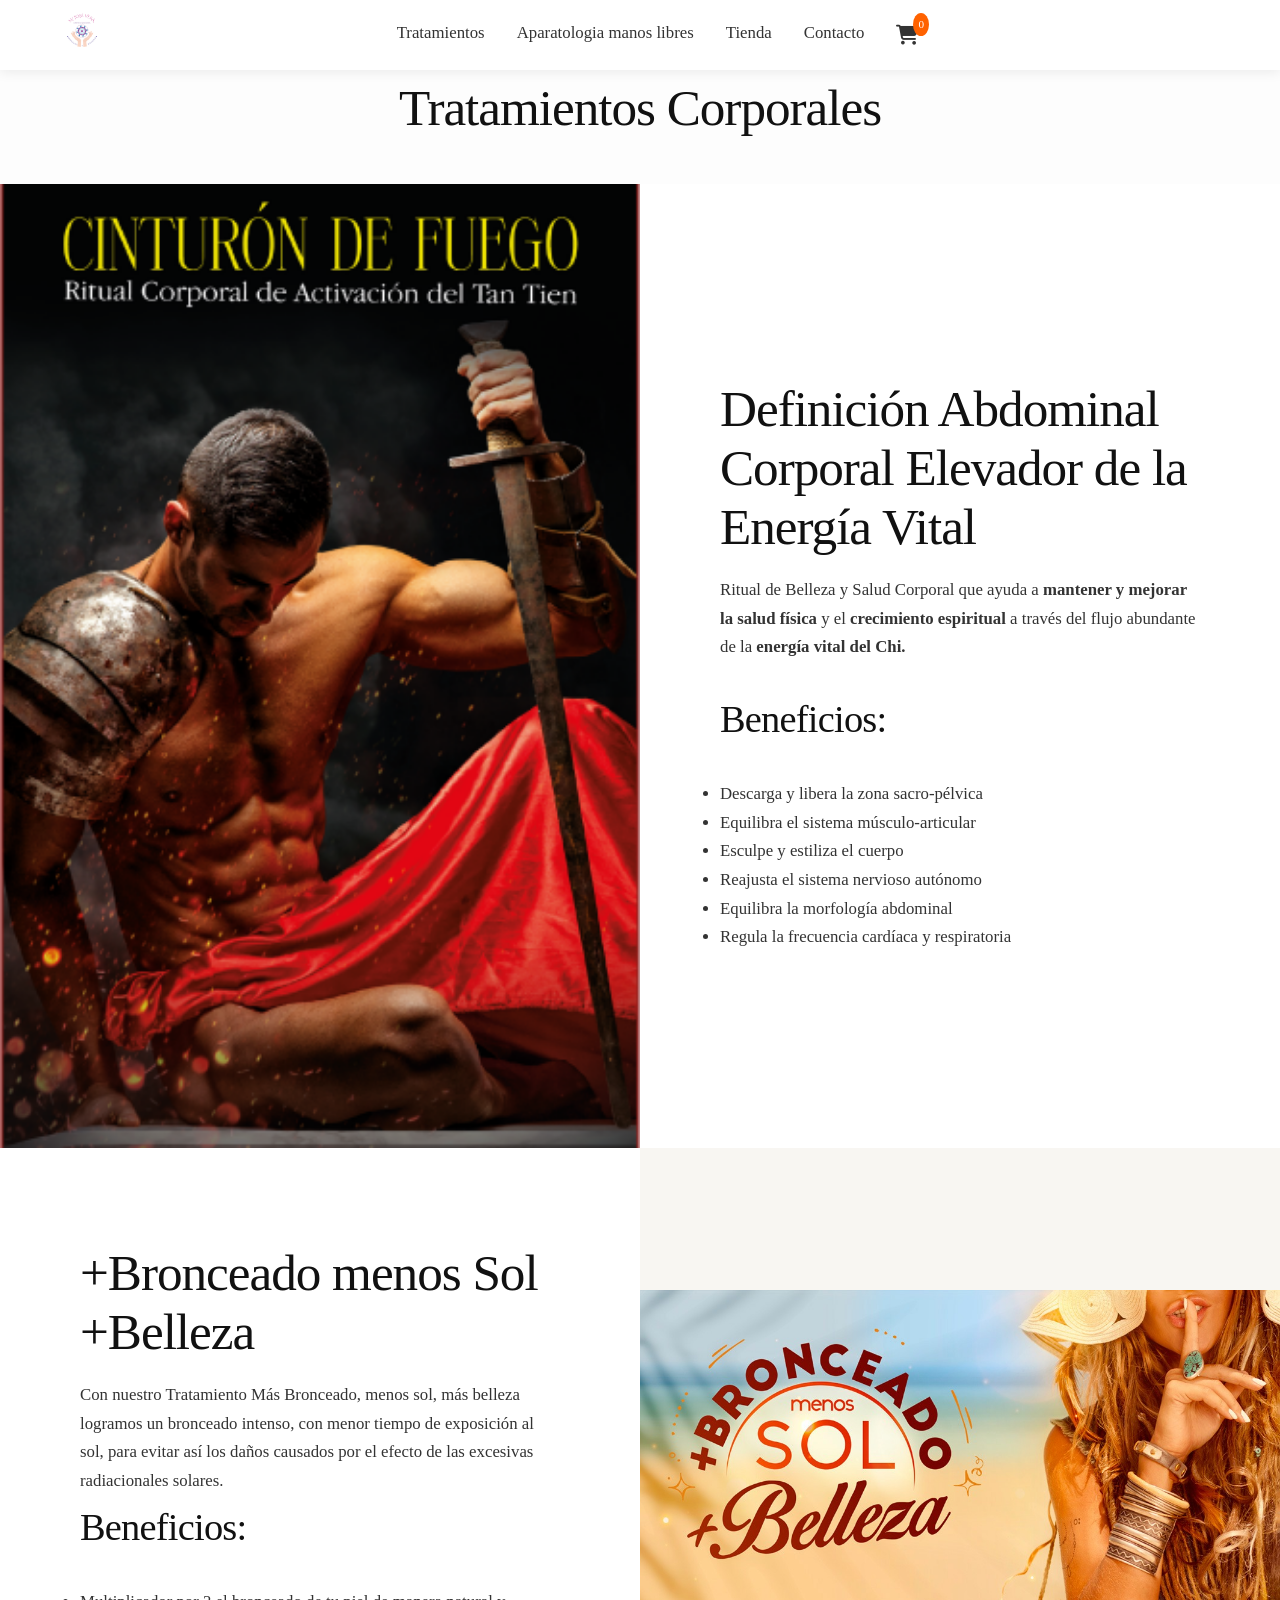
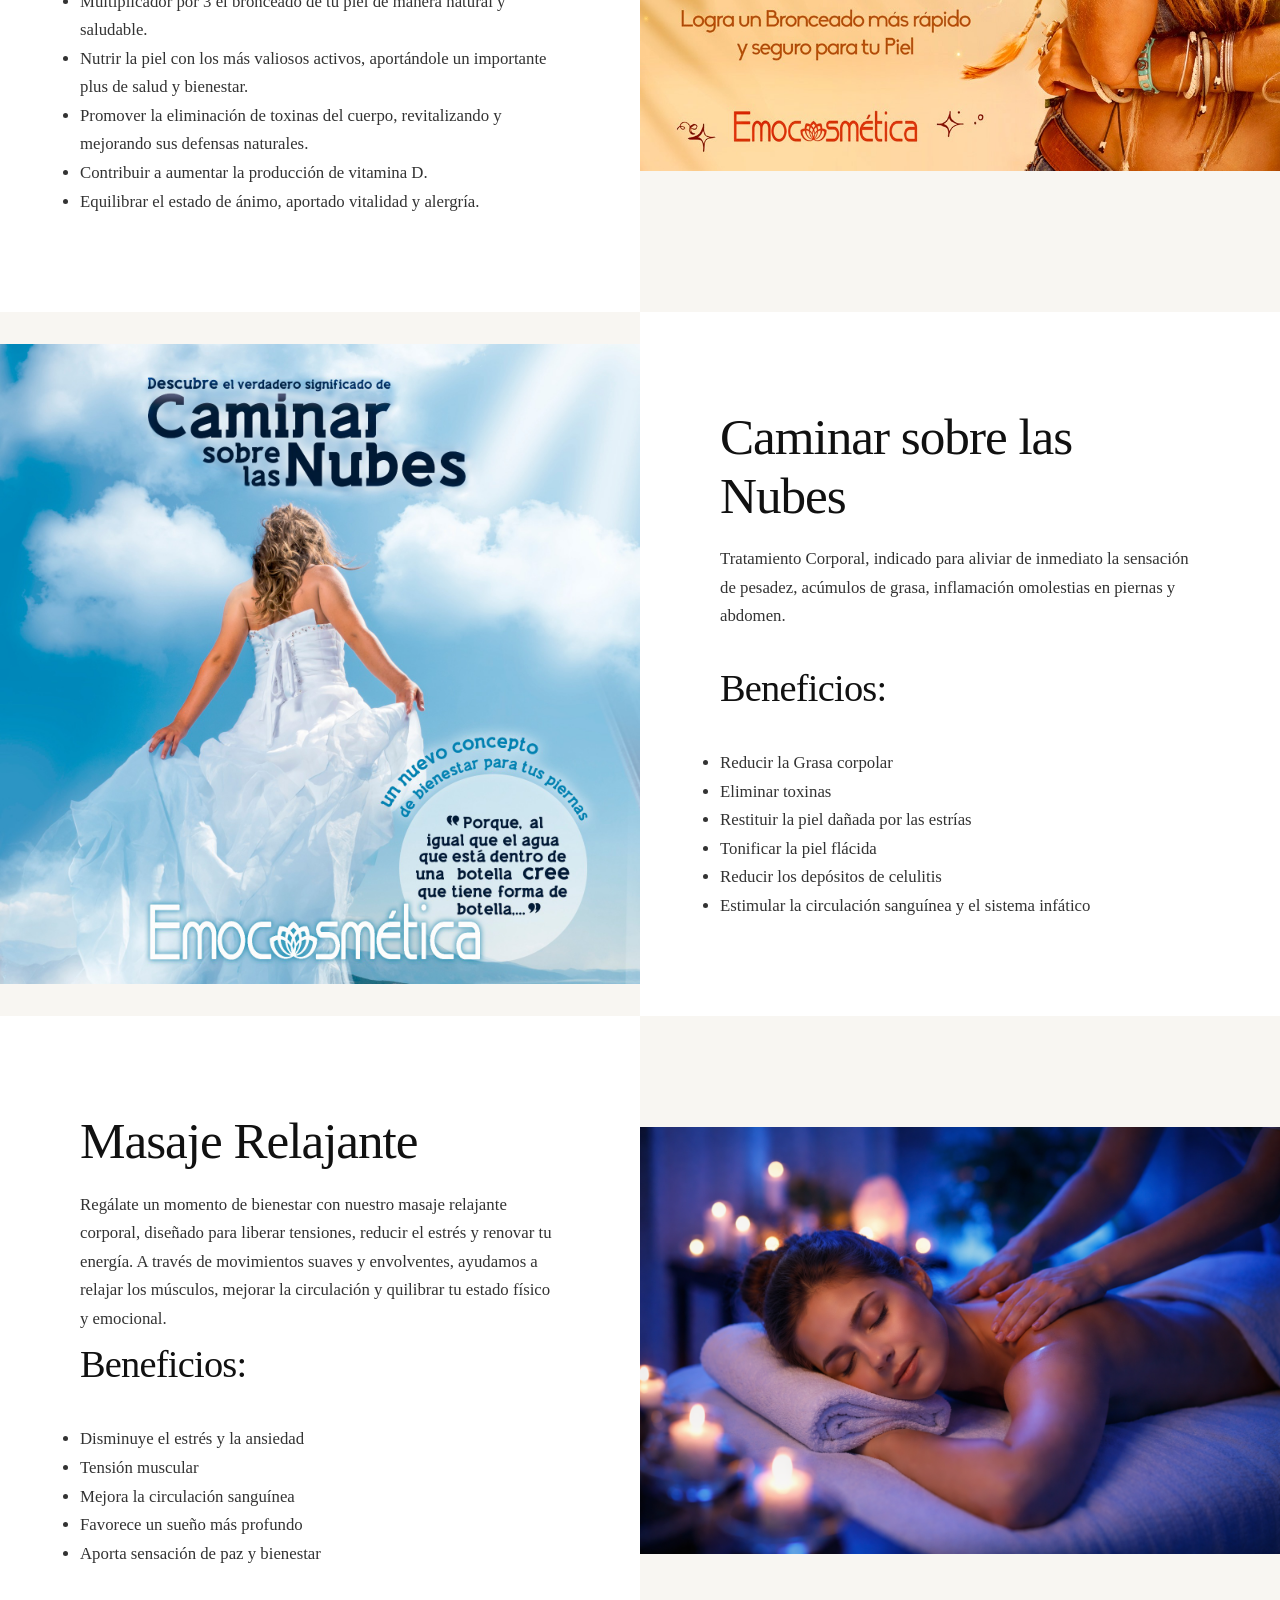
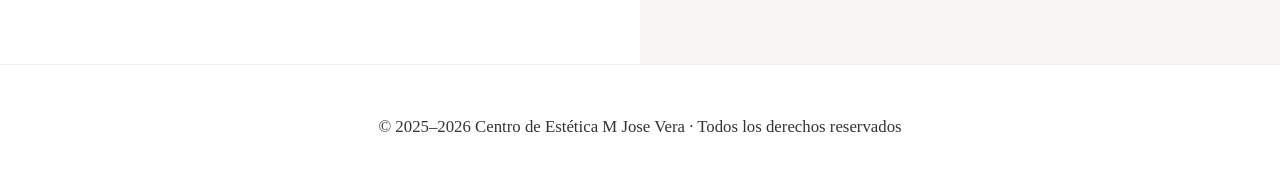
<file: tratamientos de cuerpo.html>
<!DOCTYPE html>
<html lang="es">

<head>
    <meta charset="UTF-8">
    <meta name="viewport" content="width=device-width, initial-scale=1.0">
    <title>Centro de Estética M. Jose Vera</title>
    <link rel="stylesheet" href="Archivos/css/style.css">
    <link rel="icon" href="Archivos/Imagenes/icono.ico" type="image/x-icon">
</head>

<body>
    <br><br><br>
    <h1 class="centrar letra">Tratamientos Corporales</h1><br>

    <!--Sección 1-->
    <section class="tratamiento-grid">
        <div class="tratamiento-imagen imagen-izq">
            <img src="Archivos/Imagenes/Tratamientos/tratamientos8.png">
        </div>
        <div class="tratamiento-texto texto-der letra">
            <h1>Definición Abdominal Corporal Elevador de la Energía Vital</h1>
            <p>
                Ritual de Belleza y Salud Corporal que ayuda a <b>mantener y mejorar la salud física</b> y el
                <b>crecimiento espiritual</b> a través del flujo abundante de la <b>energía vital del Chi.</b>
            </p><br>
            <h2>Beneficios:</h2>
            <ul>
                <li>Descarga y libera la zona sacro-pélvica</li>
                <li>Equilibra el sistema músculo-articular</li>
                <li>Esculpe y estiliza el cuerpo</li>
                <li>Reajusta el sistema nervioso autónomo</li>
                <li>Equilibra la morfología abdominal</li>
                <li>Regula la frecuencia cardíaca y respiratoria</li>
            </ul>
        </div>
    </section>

    <!--Sección 2-->
    <section class="tratamiento-grid">
        <div class="tratamiento-imagen imagen-der">
            <img src="Archivos/Imagenes/Tratamientos/tratamientos11.jpg">
        </div>
        <div class="tratamiento-texto texto-izq letra">
            <h1>+Bronceado menos Sol +Belleza</h1>
            <p>
                Con nuestro Tratamiento Más Bronceado, menos sol, más belleza logramos un bronceado intenso, con menor
                tiempo de exposición al sol, para evitar así los daños causados por el efecto de las excesivas
                radiacionales solares.
            </p>
            <h2>Beneficios:</h2>
            <ul>
                <li>Multiplicador por 3 el bronceado de tu piel de manera natural y saludable.</li>
                <li>Nutrir la piel con los más valiosos activos, aportándole un importante plus de salud y bienestar.
                </li>
                <li>Promover la eliminación de toxinas del cuerpo, revitalizando y mejorando sus defensas naturales.
                </li>
                <li>Contribuir a aumentar la producción de vitamina D.</li>
                <li>Equilibrar el estado de ánimo, aportado vitalidad y alergría.</li>
            </ul>
        </div>
    </section>

    <!--Sección 3-->
    <section class="tratamiento-grid">
        <div class="tratamiento-imagen imagen-izq">
            <img src="Archivos/Imagenes/Tratamientos/tratamientos14.jpg">
        </div>
        <div class="tratamiento-texto texto-der letra">
            <h1>Caminar sobre las Nubes</h1>
            <p>
                Tratamiento Corporal, indicado para aliviar de inmediato la sensación de pesadez, acúmulos de grasa,
                inflamación omolestias en piernas y abdomen.
            </p><br>
            <h2>Beneficios:</h2>
            <ul>
                <li>Reducir la Grasa corpolar</li>
                <li>Eliminar toxinas</li>
                <li>Restituir la piel dañada por las estrías</li>
                <li>Tonificar la piel flácida</li>
                <li>Reducir los depósitos de celulitis</li>
                <li>Estimular la circulación sanguínea y el sistema infático</li>
            </ul>
        </div>
    </section>

    <!--Sección 4-->
    <section class="tratamiento-grid">
        <div class="tratamiento-imagen imagen-der">
            <img src="Archivos/Imagenes/Tratamientos/tratamientos15.png">
        </div>
        <div class="tratamiento-texto texto-izq letra">
            <h1>Masaje Relajante</h1>
            <p>
                Regálate un momento de bienestar con nuestro masaje relajante corporal, diseñado para liberar tensiones,
                reducir el estrés y renovar tu energía. A través de movimientos suaves y envolventes, ayudamos a relajar
                los músculos, mejorar la circulación y quilibrar tu estado físico y emocional.
            </p>
            <h2>Beneficios:</h2>
            <ul>
                <li>Disminuye el estrés y la ansiedad</li>
                <li>Tensión muscular</li>
                <li>Mejora la circulación sanguínea</li>
                <li>Favorece un sueño más profundo</li>
                <li>Aporta sensación de paz y bienestar</li>
            </ul>
        </div>
    </section>

    <footer>
        <p class="letra">© 2025–2026 Centro de Estética M Jose Vera · Todos los derechos reservados</p>
    </footer>

    <script src="Archivos/script/script.js"></script>
</body>

</html>
</file>
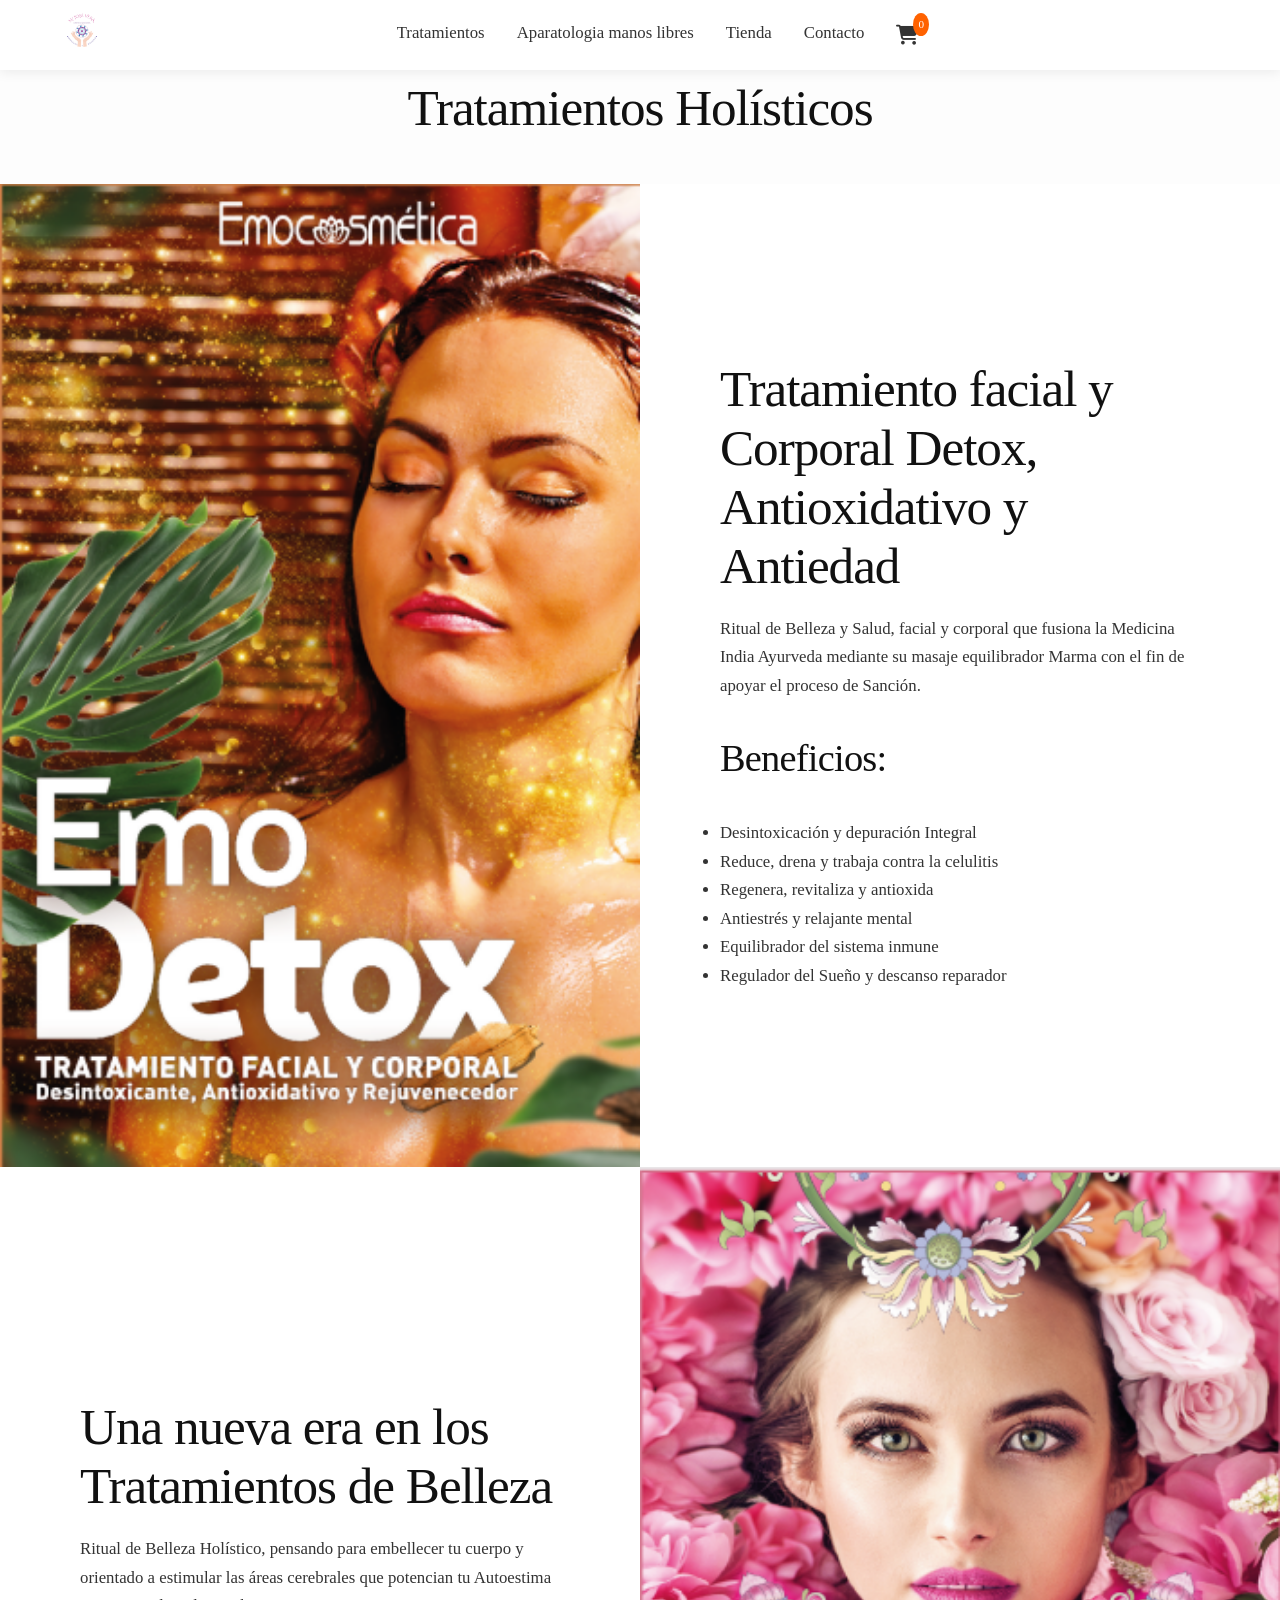
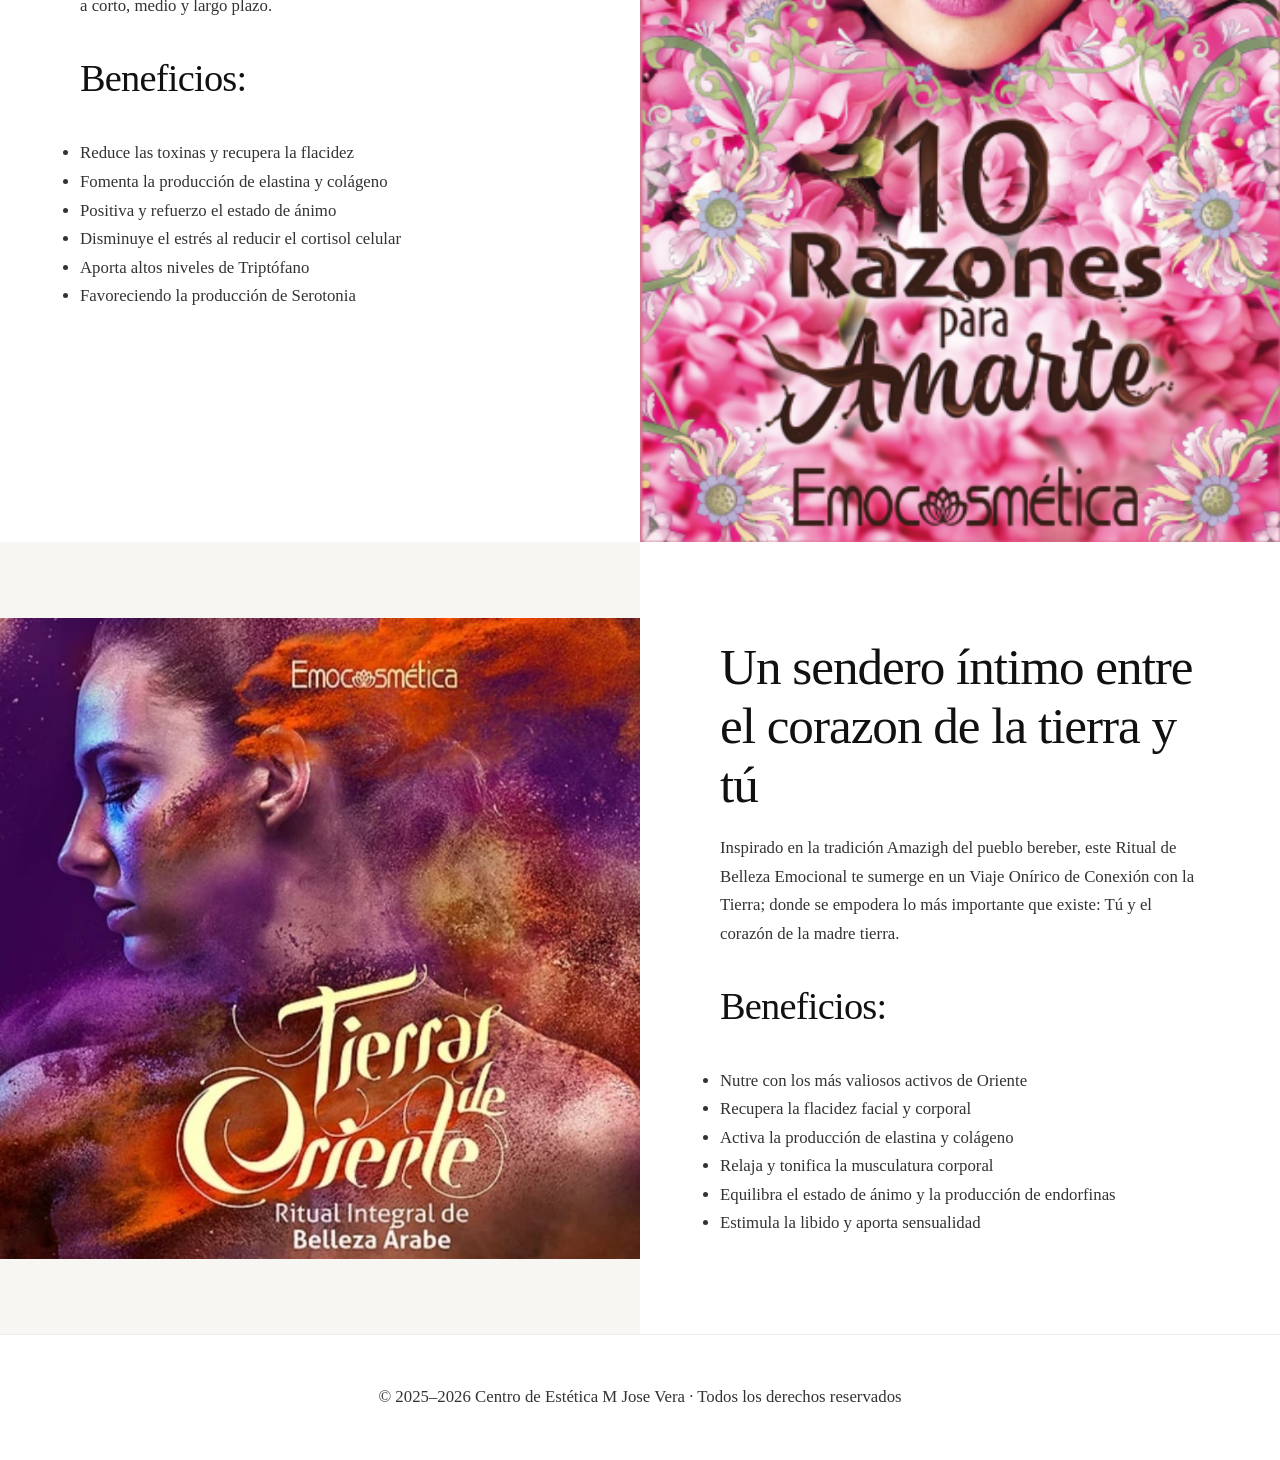
<file: tratamientos holísticos.html>
<!DOCTYPE html>
<html lang="es">

<head>
    <meta charset="UTF-8">
    <meta name="viewport" content="width=device-width, initial-scale=1.0">
    <title>Centro de Estética M. Jose Vera</title>
    <link rel="stylesheet" href="Archivos/css/style.css">
    <link rel="icon" href="Archivos/Imagenes/icono.ico" type="image/x-icon">
</head>

<body>
    <br><br><br>
<h1 class="centrar letra">Tratamientos Holísticos</h1><br>

    <!--Sección 1-->
    <section class="tratamiento-grid">
        <div class="tratamiento-imagen img-izq">
            <img src="Archivos/Imagenes/Tratamientos/tratamiento7.png">
        </div>
        <div class="tratamiento-texto texto-der letra">
            <h1>Tratamiento facial y Corporal Detox, Antioxidativo y Antiedad</h1>
            <p>
                Ritual de Belleza y Salud, facial y corporal que fusiona la Medicina India Ayurveda mediante su masaje
                equilibrador Marma con el fin de apoyar el proceso de Sanción.
            </p><br>
            <h2>Beneficios:</h2>
            <ul>
                <li>Desintoxicación y depuración Integral</li>
                <li>Reduce, drena y trabaja contra la celulitis</li>
                <li>Regenera, revitaliza y antioxida</li>
                <li>Antiestrés y relajante mental</li>
                <li>Equilibrador del sistema inmune</li>
                <li>Regulador del Sueño y descanso reparador</li>
            </ul>
        </div>
    </section>

    <!--Sección 2-->
    <section class="tratamiento-grid">
        <div class="tratamiento-imagen imagen-der">
            <img src="Archivos/Imagenes/Tratamientos/tratamientos9.png">
        </div>
        <div class="tratamiento-texto texto-izq letra">
            <h1>Una nueva era en los Tratamientos de Belleza</h1>
            <p>
                Ritual de Belleza Holístico, pensando para embellecer tu cuerpo y orientado a estimular las áreas
                cerebrales que potencian tu Autoestima a corto, medio y largo plazo.
            </p><br>
            <h2>Beneficios:</h2>
            <ul>
                <li>Reduce las toxinas y recupera la flacidez</li>
                <li>Fomenta la producción de elastina y colágeno</li>
                <li>Positiva y refuerzo el estado de ánimo</li>
                <li>Disminuye el estrés al reducir el cortisol celular</li>
                <li>Aporta altos niveles de Triptófano</li>
                <li>Favoreciendo la producción de Serotonia</li>
            </ul>
        </div>
    </section>

    <!--Sección 3-->
    <section class="tratamiento-grid">
        <div class="tratamiento-imagen imagen-izq">
            <img src="Archivos/Imagenes/Tratamientos/tratamientos10.jpg">
        </div>
        <div class="tratamiento-texto texto-der letra">
            <h1>Un sendero íntimo entre el corazon de la tierra y tú</h1>
            <p>
                Inspirado en la tradición Amazigh del pueblo bereber, este Ritual de Belleza Emocional te sumerge en un
                Viaje Onírico de Conexión con la Tierra;
                donde se empodera lo más importante que existe: Tú y el corazón de la madre tierra.
            </p><br>
            <h2>Beneficios:</h2>
            <ul>
                <li>Nutre con los más valiosos activos de Oriente</li>
                <li>Recupera la flacidez facial y corporal</li>
                <li>Activa la producción de elastina y colágeno</li>
                <li>Relaja y tonifica la musculatura corporal</li>
                <li>Equilibra el estado de ánimo y la producción de endorfinas</li>
                <li>Estimula la libido y aporta sensualidad</li>
            </ul>
        </div>
    </section>

    <footer>
        <p class="letra">© 2025–2026 Centro de Estética M Jose Vera · Todos los derechos reservados</p>
    </footer>

    <script src="Archivos/script/script.js"></script>
</body>

</html>
</file>
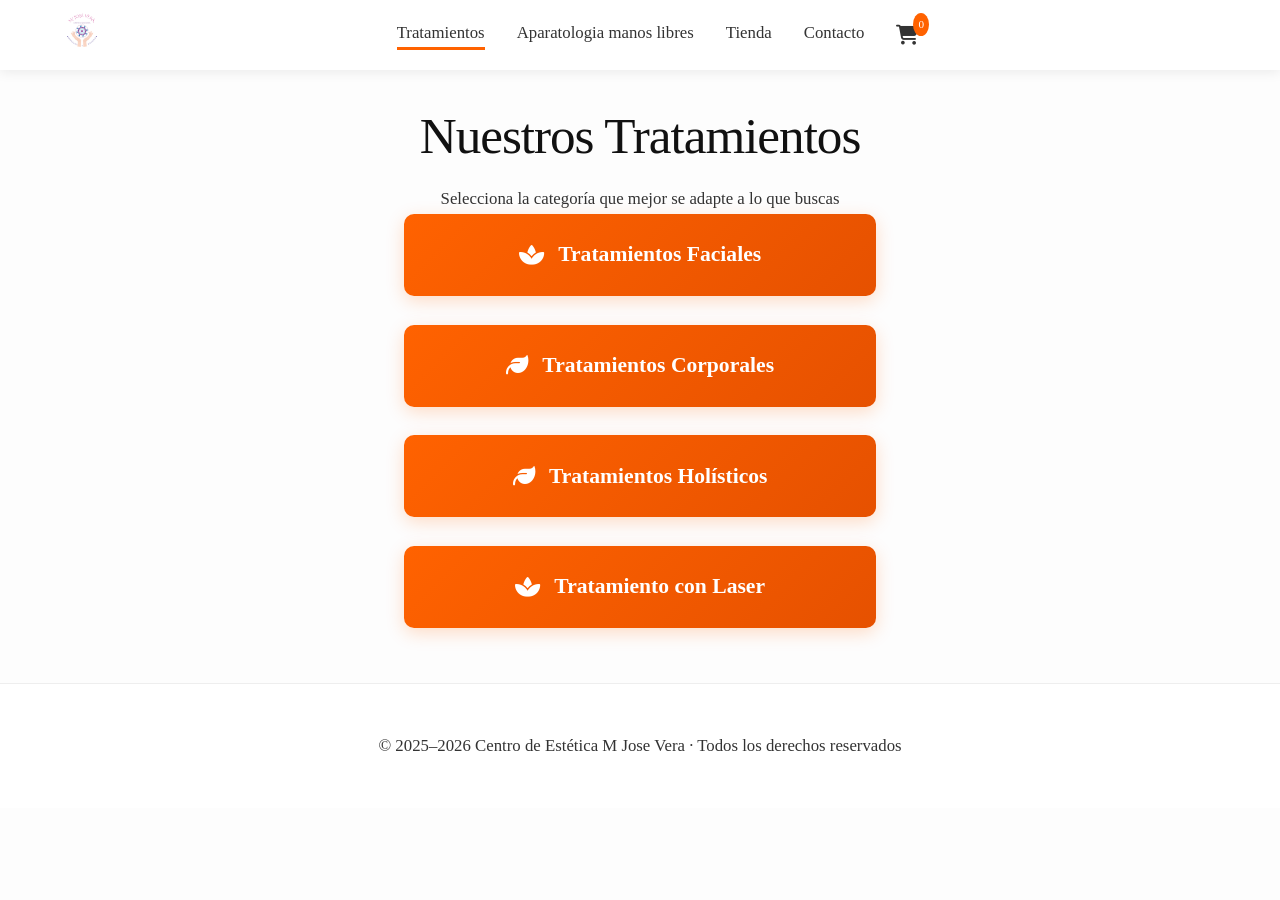
<file: tratamientos.html>
<!DOCTYPE html>
<html lang="es">

<head>
    <meta charset="UTF-8">
    <meta name="viewport" content="width=device-width, initial-scale=1.0">
    <title>Centro de Estética M. Jose Vera</title>
    <link rel="stylesheet" href="Archivos/css/style.css">
    <link rel="icon" href="Archivos/Imagenes/icono.ico" type="image/x-icon">
</head>

<body>
    <br><br>
    <div class="centro-pantalla letra">
        <div class="contenido-centrado">
            <div>
                <h1>Nuestros Tratamientos</h1>
                <p>Selecciona la categoría que mejor se adapte a lo que buscas</p>
            </div>

            <div class="botones-container">
                <a href="tratamientos de belleza.html" class="btn-profesional">
                    <i class="fas fa-spa"></i>
                    Tratamientos Faciales
                </a>

                <a href="tratamientos de cuerpo.html" class="btn-profesional">
                    <i class="fas fa-leaf"></i>
                    Tratamientos Corporales
                </a>
                <a href="tratamientos holísticos.html" class="btn-profesional">
                    <i class="fas fa-leaf"></i>
                    Tratamientos Holísticos
                </a>
                <a href="tratamiento con laser.html" class="btn-profesional">
                    <i class="fas fa-spa"></i>
                    Tratamiento con Laser
                </a>
            </div>
        </div>
    </div>

    <footer>
        <p class="letra">© 2025–2026 Centro de Estética M Jose Vera · Todos los derechos reservados</p>
    </footer>

    <script src="Archivos/script/script.js"></script>
</body>

</html>
</file>
<file: Archivos/css/style.css>
/* =====================================================
   ESTILOS GLOBALES - TODAS LAS PÁGINAS
   ===================================================== */

* {
    margin: 0;
    padding: 0;
    box-sizing: border-box;
}

body {
    font-family: 'Inter', 'Helvetica Neue', Helvetica, Arial, sans-serif;
    -webkit-font-smoothing: antialiased;
    -moz-osx-font-smoothing: grayscale;
    background: #fdfdfd;
    color: #1a1a1a;
    line-height: 1.65;
}

/* Tipografía global */
h1,
h2,
h3,
h4 {
    font-weight: 500;
    letter-spacing: -0.02em;
    color: #111111;
}

h1 {
    font-size: 3.2rem;
    line-height: 1.15;
    margin-bottom: 1.2rem;
}

h2 {
    font-size: 2.4rem;
    margin-bottom: 1.8rem;
}

h3 {
    font-size: 1.5rem;
    margin-bottom: 0.9rem;
}

p,
li,
.referencia,
.iva,
.envio-info,
.stock {
    font-size: 1.05rem;
    line-height: 1.7;
    color: #333333;
}

.precio {
    font-size: 1.65rem !important;
    font-weight: 600;
    letter-spacing: -0.01em;
    color: #c9a347;
}

.referencia,
.iva,
.envio-info {
    font-size: 0.92rem;
    color: #666666;
    font-weight: 400;
    letter-spacing: 0.01em;
}

.letra {
    font-family: 'Times New Roman', Times, serif;
}

footer {
    text-align: center;
    padding: 3rem 1rem;
    background: #fff;
    color: #777;
    border-top: 1px solid #eee;
}

/* =====================================================
   BARRA DE NAVEGACIÓN - TODAS LAS PÁGINAS
   ===================================================== */

.barra {
    position: fixed;
    top: 0;
    left: 0;
    right: 0;
    display: flex;
    justify-content: space-between;
    align-items: center;
    padding: 0 5%;
    background: white;
    box-shadow: 0 2px 12px rgba(0, 0, 0, 0.08);
    height: 70px;
    z-index: 1000;
}

.barra a {
    color: #333;
    text-decoration: none;
}

.logo {
    display: flex;
    align-items: center;
    font-size: 1.6rem;
    font-weight: 700;
    color: #ff6200;
}

.logo-img {
    height: 36px;
    width: auto;
    max-width: 160px;
    object-fit: contain;
}

.nav-right {
    display: flex;
    align-items: center;
    gap: 1.2rem;
}

.nav-menu {
    display: flex;
    list-style: none;
    margin: 0;
    padding: 0;
    gap: 2.2rem;
}

.nav-menu li a {
    text-decoration: none;
    color: #333;
    font-weight: 500;
    transition: color 0.2s;
}

.nav-menu li a.letra {
    position: relative;
    font-weight: 500;
    transition: color 0.2s;
}

.nav-menu li a.letra,
.nav-menu li a.letra:hover,
.nav-menu li a.letra.activo {
    color: #333 !important;
}

.nav-menu li a.letra::after {
    content: '';
    position: absolute;
    width: 0;
    height: 2.5px;
    bottom: -8px;
    left: 0;
    background-color: #ff6200;
    transition: width 0.35s ease;
}

.nav-menu li a.letra:hover::after,
.nav-menu li a.letra.activo::after {
    width: 100%;
}

.cart-icon {
    position: relative;
    color: #333;
    font-size: 1.5rem;
    text-decoration: none;
    transition: color 0.25s ease;
}

.cart-icon,
.cart-icon i {
    color: #333;
    transition: color 0.25s ease;
}

.cart-icon:hover,
.cart-icon.activo,
.cart-icon:hover i,
.cart-icon.activo i {
    color: #ff6200 !important;
}

.cart-count {
    position: absolute;
    top: -8px;
    right: -8px;
    background: #ff6200;
    color: white;
    border-radius: 50%;
    padding: 2px 6px;
    font-size: 0.75rem;
    min-width: 18px;
    text-align: center;
}

.menu-toggle {
    display: none;
    background: none;
    border: none;
    font-size: 1.8rem;
    color: #333;
    cursor: pointer;
}

@media (max-width: 768px) {
    .menu-toggle {
        display: block !important;
    }

    .nav-menu {
        display: none !important;
        flex-direction: column;
        position: absolute;
        top: 70px;
        left: 0;
        right: 0;
        background: white;
        padding: 1rem 0;
        box-shadow: 0 8px 16px rgba(0, 0, 0, 0.12);
        text-align: center;
    }

    .nav-menu.active {
        display: flex !important;
    }

    .nav-menu {
        opacity: 0;
        transform: translateY(-10px);
        transition: all 0.3s ease;
    }

    .nav-menu.active {
        opacity: 1;
        transform: translateY(0);
    }

    .nav-menu li a.letra::after {
        left: 50%;
        transform: translateX(-50%);
        width: 0;
    }

    .nav-menu li a.letra:hover::after,
    .nav-menu li a.letra.activo::after {
        width: 70%;
    }

    .cart-icon {
        font-size: 1.7rem;
    }

    .nav-menu li {
        margin: 0.6rem 0;
    }

    .nav-menu li a {
        font-size: 1.25rem;
        padding: 0.6rem 0;
        display: block;
    }

    .nav-right {
        gap: 1rem;
    }

    .barra {
        padding: 0 5%;
    }

    .logo-img {
        height: 32px;
    }
}

/* =====================================================
   AJUSTES PARA CARRITO EN NAVEGACIÓN
   ===================================================== */

/* Carrito como ítem normal del menú en desktop */
.cart-item-desktop {
    display: none;
    /* lo controlamos con media query */
}

.cart-item-desktop a.cart-icon {
    display: flex;
    align-items: center;
    gap: 0.5rem;
    padding: 0.4rem 0;
}

/* Carrito flotante en móvil (en .nav-right) */
.cart-mobile {
    display: none;
    /* oculto en desktop */
    position: relative;
    font-size: 1.7rem;
}

/* =====================================================
   MEDIA QUERIES - CONTROL DE VISIBILIDAD
   ===================================================== */

@media (min-width: 769px) {

    /* En desktop: mostramos carrito dentro del menú, ocultamos el móvil */
    .cart-item-desktop {
        display: list-item;
    }

    .cart-mobile {
        display: none !important;
    }

    /* Ajuste visual para que el carrito se vea como los otros enlaces */
    .cart-item-desktop a.cart-icon {
        font-size: 1.1rem;
    }

    .cart-item-desktop a.cart-icon i {
        font-size: 1.25rem;
    }

    .cart-item-desktop .cart-count {
        top: -6px;
        right: -10px;
        font-size: 0.7rem;
        min-width: 16px;
        padding: 2px 5px;
    }

    /* Espacio final del menú */
    .nav-menu {
        gap: 2rem;
    }
}

@media (max-width: 768px) {

    /* En móvil: mostramos el carrito en la barra superior */
    .cart-mobile {
        display: block !important;
    }

    .cart-item-desktop {
        display: none !important;
    }

    /* Ajustes menores de espaciado */
    .nav-right {
        gap: 1.1rem;
    }

    .cart-mobile .cart-count {
        top: -9px;
        right: -9px;
        font-size: 0.78rem;
    }
}

/* Estilo consistente del carrito (hover/activo) ya lo tienes, pero reforzamos */
.cart-icon:hover,
.cart-icon.activo {
    color: #ff6200 !important;
}

.cart-icon:hover i,
.cart-icon.activo i {
    color: #ff6200 !important;
}

/* =====================================================
   PÁGINA INDEX.HTML
   ===================================================== */

.hero {
    text-align: center;
    padding: 140px 5% 80px;
    background: linear-gradient(135deg, #fffaf0 0%, #fff 100%);
    margin-bottom: 3rem;
}

.hero h1 {
    font-size: 3rem;
    margin-bottom: 1rem;
    color: #1a1a1a;
}

.hero p {
    font-size: 1.3rem;
    color: #555;
    max-width: 700px;
    margin: 0 auto 2rem;
}

.btn.principal {
    display: inline-block;
    padding: 1rem 2.2rem;
    background: #ff6200;
    color: white;
    text-decoration: none;
    border-radius: 10px;
    font-size: 1.15rem;
    font-weight: 600;
    transition: background 0.2s;
}

.btn.principal:hover {
    background: #e65100;
}

/* Sección Top Ventas */
.top-ventas {
    padding: 0 5% 5rem;
    max-width: 1400px;
    margin: 0 auto;
}

.top-ventas h2 {
    text-align: center;
    font-size: 2.2rem;
    margin-bottom: 2.5rem;
    color: #222;
}

.grid-top {
    display: grid;
    grid-template-columns: repeat(auto-fit, minmax(280px, 1fr));
    gap: 2rem;
}

.grid-top .card.producto,
.grid-top .card.producto * {
    border: none !important;
    outline: none !important;
    box-shadow: none !important;
    text-decoration: none !important;
}

.grid-top .imagen-contenedor,
.grid-top .imagen-contenedor img {
    border: 0 !important;
    outline: 0 !important;
}

/* Galería con Swiper */
.gallery-section {
    padding: 3rem 1rem 3.5rem;
    /* ← menos espacio arriba y abajo */
    background: #f9f7f4;
    text-align: center;
}

.gallery-section h2 {
    font-size: 2.3rem;
    /* un poco más pequeño */
    margin-bottom: 0.7rem;
}

.gallery-section .subtitle {
    font-size: 1.15rem;
    margin-bottom: 2rem;
}

.myGallerySwiper {
    width: 100%;
    max-width: 1100px;
    /* evita que se estire demasiado en pantallas anchas */
    height: auto;
    /* ← importante: deja que la imagen decida */
    max-height: 75vh;
    /* tope razonable → ~75-80% de la pantalla visible */
    margin: 0 auto 1.5rem;
    border-radius: 14px;
    overflow: hidden;
    box-shadow: 0 8px 28px rgba(0, 0, 0, 0.10);
    transition: height 0.4s ease;
    /* cambio suave si usas autoHeight en JS */
}

.swiper-slide {
    width: 100% !important;
    height: auto !important;
    /* ← clave para fotos verticales */
    min-height: 200px;
    /* evita que slides muy pequeñas queden feas */
    display: flex;
    align-items: center;
    justify-content: center;
    background: #f8f6f2;
}

.swiper-slide img {
    width: 100%;
    height: auto;
    max-height: 75vh;
    /* mismo tope que el contenedor */
    object-fit: contain;
    object-position: center;
    display: block;
}

/* Caption más adaptable */
.slide-caption {
    position: absolute;
    bottom: 14px;
    left: 50%;
    transform: translateX(-50%);
    background: rgba(0, 0, 0, 0.68);
    color: white;
    padding: 8px 20px;
    border-radius: 999px;
    font-size: 1.05rem;
    font-weight: 500;
    white-space: nowrap;
    max-width: 85%;
    box-shadow: 0 3px 12px rgba(0, 0, 0, 0.3);
}

.swiper-button-next,
.swiper-button-prev {
    width: 48px !important;
    height: 48px !important;
    background: rgba(196, 139, 111, 0.75) !important;
    border-radius: 50% !important;
}

.swiper-button-next:after,
.swiper-button-prev:after {
    font-size: 1.4rem !important;
}

/* En móviles más compacto todavía */
@media (max-width: 768px) {
    .gallery-section {
        padding: 2.5rem 1rem 3rem;
    }

    .myGallerySwiper {
        max-height: 58vh;
        /* aún más pequeño en móvil */
    }

    .slide-caption {
        font-size: 0.98rem;
        padding: 8px 18px;
        bottom: 14px;
    }
}

/* =====================================================
   PÁGINA TIENDA.HTML - GRID DE PRODUCTOS
   ===================================================== */

.grid-productos {
    display: grid;
    grid-template-columns: repeat(auto-fill, minmax(300px, 1fr));
    gap: 2rem;
    padding: 2rem 5% 4rem;
    max-width: 1400px;
    margin: 0 auto;
}

.card.producto {
    background: white;
    border-radius: 12px;
    overflow: hidden;
    transition: all 0.22s ease;
    border: none !important;
    box-shadow: none !important;
}

.card.producto:hover {
    transform: translateY(-6px);
    box-shadow: none;
}

.imagen-contenedor {
    height: 240px;
    overflow: hidden;
    border: none;
}

.imagen-contenedor img {
    width: 100%;
    height: 100%;
    object-fit: cover;
    transition: transform 0.35s ease;
    border: none;
}

.card.producto:hover .imagen-contenedor img {
    transform: scale(1.05);
}

.info {
    padding: 1.3rem;
}

h3 a,
.imagen-link {
    color: inherit;
    text-decoration: none;
}

.precio-block {
    display: flex;
    align-items: baseline;
    gap: 0.5rem;
    margin: 0.8rem 0 1.2rem;
}

.iva {
    color: #888;
    font-size: 0.95rem;
    text-decoration: none !important;
}

.btn-add {
    width: 100%;
    padding: 0.9rem;
    background: #ff6200;
    color: white;
    border: none;
    border-radius: 8px;
    font-size: 1rem;
    font-weight: 600;
    cursor: pointer;
    transition: background 0.2s;
}

.btn-add:hover {
    background: #e55a00;
}

.paginacion {
    display: flex;
    justify-content: center;
    gap: 8px;
    margin: 3rem 0 2rem;
    flex-wrap: wrap;
}

.pagina-btn {
    padding: 10px 14px;
    border: 1px solid #ddd;
    background: #fff;
    color: #333;
    cursor: pointer;
    border-radius: 6px;
    font-size: 1rem;
    transition: all 0.2s;
}

.pagina-btn:hover:not(:disabled) {
    background: #ff6200;
}

.pagina-btn.activo {
    background: #c48b6f;
    color: white;
    border-color: #c48b6f;
}

.pagina-btn:disabled {
    opacity: 0.4;
    cursor: not-allowed;
}

.busqueda-container {
    position: relative;
    max-width: 500px;
    margin: 2rem auto;
}

.busqueda-input {
    width: 100%;
    padding: 1rem 1rem 1rem 3.5rem;
    border: 2px solid #ddd;
    border-radius: 50px;
    font-size: 1.1rem;
    transition: all 0.3s;
}

.busqueda-input:focus {
    outline: none;
    border-color: #ff6200;
    box-shadow: 0 0 0 3px rgba(255, 98, 0, 0.15);
}

.icono-busqueda {
    position: absolute;
    left: 1.2rem;
    top: 50%;
    transform: translateY(-50%);
    color: #999;
    font-size: 1.3rem;
}

.filtros-container {
    display: flex;
    flex-wrap: wrap;
    gap: 1.5rem;
    max-width: 1200px;
    margin: 2rem auto;
    padding: 0 5%;
    justify-content: center;
}

.busqueda-wrapper,
.categoria-wrapper {
    position: relative;
    flex: 1;
    min-width: 220px;
}

.busqueda-input,
.categoria-select {
    width: 100%;
    padding: 0.9rem 1rem 0.9rem 3.2rem;
    border: 2px solid #ddd;
    border-radius: 50px;
    font-size: 1rem;
    transition: all 0.3s;
}

.categoria-select {
    padding-left: 1rem;
    appearance: none;
    background: url('data:image/svg+xml;utf8,<svg xmlns="http://www.w3.org/2000/svg" width="12" height="12" fill="gray"><polygon points="0,0 12,0 6,12"/></svg>') no-repeat right 1rem center;
}

.busqueda-input:focus,
.categoria-select:focus {
    outline: none;
    border-color: #ff6200;
    box-shadow: 0 0 0 3px rgba(255, 98, 0, 0.15);
}

.resultados-info {
    margin: 0;
    padding: 0.8rem 1.5rem;
    background: #f8f9fa;
    border-radius: 50px;
    font-size: 1rem;
    color: #555;
    white-space: nowrap;
    align-self: center;
}

@media (max-width: 768px) {
    .filtros-container {
        flex-direction: column;
        align-items: stretch;
    }

    .resultados-info {
        text-align: center;
        margin-top: 1rem;
    }

    .grid-productos {
        grid-template-columns: repeat(auto-fill, minmax(260px, 1fr));
    }
}

/* =====================================================
   PÁGINA DETALLE.HTML
   ===================================================== */

#detalle-producto {
    max-width: 1300px;
    margin: 100px auto 80px;
    padding: 0 5%;
}

.detalle-layout {
    display: grid;
    grid-template-columns: 1fr 1fr;
    gap: 3.5rem;
    margin-bottom: 3.5rem;
    align-items: start;
}

.detalle-container {
    max-width: 1200px;
    margin: 100px auto 60px;
    padding: 0 5%;
    display: grid;
    grid-template-columns: 1fr 1fr;
    gap: 3rem;
}

.galeria {
    display: flex;
    flex-direction: column;
    gap: 1.2rem;
}

.galeria img {
    width: 100%;
    border-radius: 12px;
    box-shadow: none;
}

.galeria .principal {
    object-fit: contain;
}

.galeria-detalle img {
    width: 100%;
    border-radius: 14px;
    box-shadow: 0 6px 20px rgba(0, 0, 0, 0.1);
}

.info-detalle h1 {
    font-size: 2.4rem;
    margin-bottom: 0.4rem;
}

.info-compra h1 {
    font-size: 2.5rem;
    margin-bottom: 0.5rem;
}

.info-compra .referencia {
    color: #666;
    margin-bottom: 1.2rem;
    font-size: 0.95rem;
}

.precio-block.grande .precio {
    font-size: 2.8rem;
}

.precio-block.grande .precio {
    font-size: 2.9rem;
    color: #d4af37;
}

.stock.disponible {
    color: #2e7d32;
    font-weight: 600;
    font-size: 1.1rem;
}

.stock.disponible {
    color: #1b5e20;
    font-weight: 600;
    font-size: 1.1rem;
}

.stock.agotado {
    color: #c62828;
    font-weight: 600;
    font-size: 1.1rem;
}

.envio-info {
    color: #555;
    margin: 1rem 0 1.8rem;
    font-size: 1.05rem;
}

.btn-add.grande {
    font-size: 1.18rem;
    padding: 1.1rem;
    margin: 1.6rem 0 2.2rem;
}

.btn-add.grande {
    font-size: 1.2rem;
    padding: 1.2rem 2rem;
    background: #ff6200;
    color: white;
    border: none;
    border-radius: 10px;
    cursor: pointer;
    font-weight: 600;
    transition: background 0.2s;
    width: 100%;
}

.btn-add.grande:hover {
    background: #e65100;
}

.descripcion,
.caracteristicas {
    margin: 2rem 0;
}

.descripcion-completa,
.caracteristicas {
    margin-bottom: 2.8rem;
}

.descripcion-completa h3,
.caracteristicas h3 {
    font-size: 1.45rem;
    margin-bottom: 1rem;
    color: #222;
}

.caracteristicas ul {
    list-style: disc;
    padding-left: 1.5rem;
    margin: 1rem 0;
}

.caracteristicas ul {
    padding-left: 1.5rem;
    line-height: 1.7;
}

.caracteristicas li {
    margin-bottom: 0.7rem;
}

.caracteristicas li {
    margin-bottom: 0.9rem;
}

.btn {
    display: inline-block;
    padding: 0.9rem 1.8rem;
    background: #ff6200;
    color: white;
    text-decoration: none;
    border-radius: 8px;
    font-weight: 600;
}

.btn.secundario {
    background: #eee;
    color: #333;
}

.info-adicional {
    max-width: 900px;
    margin: 0 auto;
}

.error-centrado {
    text-align: center;
    padding: 100px 20px;
}

.error {
    text-align: center;
    padding: 6rem 1rem;
}

@media (max-width: 968px) {
    .detalle-layout {
        grid-template-columns: 1fr;
        gap: 2.5rem;
    }

    .info-compra h1 {
        font-size: 2.1rem;
    }

    .precio-block.grande .precio {
        font-size: 2.4rem;
    }

    .btn-add.grande {
        margin-top: 1rem;
    }

    .detalle-container {
        grid-template-columns: 1fr;
    }
}

.centrar {
    text-align: center;
}

/* =====================================================
   PÁGINA CARRITO.HTML
   ===================================================== */

.carrito-main {
    max-width: 1100px;
    margin: 40px auto;
    padding: 0 20px;
}

.carrito-header {
    display: flex;
    justify-content: space-between;
    align-items: center;
    margin-bottom: 2rem;
    flex-wrap: wrap;
}

.carrito-header h1 {
    margin: 0;
    font-size: 2.2rem;
}

.articulos-info {
    color: #555;
    font-size: 1.1rem;
    margin: 0;
}

.carrito-vacio {
    text-align: center;
    padding: 4rem 1rem;
    background: white;
    border-radius: 12px;
    box-shadow: 0 4px 15px rgba(0, 0, 0, 0.06);
    margin: 2rem 0;
}

.carrito-vacio i {
    font-size: 4rem;
    color: #bdc3c7;
    margin-bottom: 1rem;
}

.cart-table {
    width: 100%;
    border-collapse: separate;
    border-spacing: 0 0.8rem;
    background: white;
    border-radius: 12px;
    overflow: hidden;
    box-shadow: 0 4px 15px rgba(0, 0, 0, 0.06);
}

.cart-table th,
.cart-table td {
    padding: 1.2rem 1rem;
    text-align: left;
}

.cart-table th {
    background: #f1f5f9;
    font-weight: 600;
    color: #475569;
}

.cart-table tr {
    background: white;
}

.cart-table td {
    vertical-align: middle;
}

.producto-info {
    display: flex;
    align-items: center;
    gap: 1rem;
}

.producto-img {
    width: 70px;
    height: 70px;
    object-fit: cover;
    border-radius: 6px;
    border: 1px solid #e2e8f0;
}

.cantidad-control {
    display: flex;
    align-items: center;
    gap: 0.5rem;
}

.cantidad-btn {
    width: 32px;
    height: 32px;
    border: 1px solid #cbd5e1;
    background: white;
    border-radius: 6px;
    font-weight: bold;
    cursor: pointer;
}

.cantidad-display {
    width: 50px;
    text-align: center;
    font-weight: 600;
}

.btn-danger {
    background: #e74c3c;
    color: white;
    padding: 0.6rem 1rem;
    font-size: 0.9rem;
}

.btn-danger:hover {
    background: #c0392b;
}

.resumen-compra {
    background: #f9f9f9;
    padding: 1.5rem;
    border-radius: 12px;
    margin: 2rem 0;
}

.fila-resumen {
    display: flex;
    justify-content: space-between;
    padding: 0.8rem 0;
    border-bottom: 1px solid #eee;
}

.fila-resumen:last-child {
    border-bottom: none;
    font-size: 1.3rem;
    margin-top: 0.5rem;
}

.fila-resumen.total {
    font-size: 1.5rem;
    font-weight: 700;
    color: #222;
}

.total-section {
    margin-top: 2rem;
    padding: 1.5rem;
    background: white;
    border-radius: 12px;
    box-shadow: 0 4px 15px rgba(0, 0, 0, 0.06);
    text-align: right;
}

.total-section h3 {
    margin: 0 0 1rem 0;
    font-size: 1.4rem;
}

.total-final {
    font-size: 1.8rem;
    color: #2c3e50;
    font-weight: 700;
}

.acciones-carrito {
    display: flex;
    gap: 1rem;
    justify-content: flex-end;
    margin: 1.5rem 0;
    flex-wrap: wrap;
}

.btn-primario {
    background: #ff6200;
    color: white;
    border: none;
    padding: 1rem 2rem;
    border-radius: 8px;
    font-size: 1.15rem;
    cursor: pointer;
    transition: background 0.2s;
}

.btn-primario:hover {
    background: #e65100;
}

.btn-outline {
    background: transparent;
    border: 2px solid #444;
    color: #444;
    padding: 1rem 2rem;
    border-radius: 8px;
    font-size: 1.15rem;
    text-decoration: none;
}

.aviso-seguridad {
    text-align: center;
    color: #666;
    font-size: 0.95rem;
    margin-top: 1.5rem;
}

main {
    max-width: 1100px;
    margin: 0 auto;
    padding: 2rem 1rem;
}

@media (max-width: 768px) {
    .cart-table {
        font-size: 0.95rem;
    }

    .producto-info img {
        width: 60px;
    }

    .acciones-carrito {
        flex-direction: column;
    }

    .btn-primario,
    .btn-outline {
        width: 100%;
        text-align: center;
    }

    .cart-table {
        display: block;
    }

    .cart-table thead {
        display: none;
    }

    .cart-table tr {
        display: block;
        margin-bottom: 1rem;
        border: 1px solid #e2e8f0;
        border-radius: 8px;
    }

    .cart-table td {
        display: flex;
        justify-content: space-between;
        padding: 0.8rem 1rem;
        border-bottom: 1px solid #f1f5f9;
    }

    .cart-table td::before {
        content: attr(data-label);
        font-weight: 600;
        color: #64748b;
    }

    .cart-table td:last-child {
        border-bottom: none;
    }
}

/* =====================================================
   PÁGINAS DE TRATAMIENTOS
   (tratamientos.html, tratamientos de belleza.html,
    tratamientos de cuerpo.html, tratamientos holísticos.html)
   ===================================================== */

.tratamiento-grid {
    display: flex;
    flex-wrap: wrap;
    min-height: 70vh;
    background: #fff;
}

.tratamiento-imagen,
.tratamiento-texto {
    flex: 1 1 50%;
    min-height: 70vh;
}

.imagen-izq {
    order: 1;
}

.texto-der {
    order: 2;
}

.imagen-der {
    order: 2;
}

.texto-izq {
    order: 1;
}

.tratamiento-imagen {
    overflow: hidden;
    display: flex;
    align-items: center;
    justify-content: center;
    background: #f8f6f2;
}

.tratamiento-imagen img {
    width: 100% !important;
    height: auto !important;
    max-height: 100% !important;
    object-fit: contain !important;
    object-position: center !important;
}

.tratamiento-texto {
    padding: 6rem 5rem;
    display: flex;
    flex-direction: column;
    justify-content: center;
}

.btn-mas-info {
    display: inline-block;
    margin-top: 2.5rem;
    font-size: 1rem;
    color: #c9a347;
    text-decoration: none;
    text-transform: uppercase;
    letter-spacing: 0.15em;
    font-weight: 500;
    transition: color 0.3s;
}

.btn-mas-info:hover {
    color: #a88a3a;
}

@media (max-width: 1024px) {
    .tratamiento-grid {
        flex-direction: column;
    }

    .tratamiento-imagen,
    .tratamiento-texto {
        flex: 0 0 100%;
        order: initial !important;
        min-height: auto;
    }

    .tratamiento-grid .tratamiento-imagen {
        order: -1 !important;
    }

    .tratamiento-grid .tratamiento-texto {
        order: 1 !important;
    }

    .tratamiento-imagen {
        min-height: 45vh;
        padding: 1.5rem 5%;
    }

    .tratamiento-texto {
        padding: 3rem 6% 4rem;
        text-align: center;
    }

    .tratamiento-texto h1 {
        font-size: 2.1rem;
    }

    .tratamiento-texto h2 {
        font-size: 1.4rem;
    }

    .tratamiento-texto ul {
        text-align: left;
        max-width: 480px;
        margin: 1.5rem auto;
    }
}

/* Página de inicio de tratamientos */
.centro-pantalla {
    flex: 1;
    display: flex;
    justify-content: center;
    align-items: center;
    width: 100%;
    min-height: 70vh;
}

.contenido-centrado {
    text-align: center;
    width: 100%;
    max-width: 520px;
    padding: 1.5rem;
}

.intro-text h1 {
    font-size: 2.6rem;
    font-weight: 600;
    color: #1a1a1a;
    margin-bottom: 1rem;
}

.intro-text p {
    font-size: 1.2rem;
    color: #555;
    margin-bottom: 2.8rem;
}

.botones-container {
    display: flex;
    flex-direction: column;
    gap: 1.8rem;
}

.btn-profesional {
    display: flex;
    align-items: center;
    justify-content: center;
    gap: 0.9rem;
    width: 100%;
    padding: 1.45rem 2.2rem;
    font-size: 1.35rem;
    font-weight: 600;
    color: #ffffff;
    background: linear-gradient(135deg, #ff6200 0%, #e65100 100%);
    border: none;
    border-radius: 10px;
    cursor: pointer;
    transition: all 0.3s ease;
    box-shadow: 0 5px 18px rgba(255, 98, 0, 0.22);
    text-decoration: none !important;
}

.btn-profesional:link,
.btn-profesional:visited,
.btn-profesional:hover,
.btn-profesional:active {
    color: #ffffff !important;
    text-decoration: none !important;
}

.btn-profesional:hover {
    transform: translateY(-4px);
    box-shadow: 0 12px 30px rgba(255, 98, 0, 0.32);
    background: linear-gradient(135deg, #ff751a 0%, #f05a00 100%);
}

.btn-profesional i {
    font-size: 1.4rem;
}

@media (max-width: 640px) {
    .intro-text h1 {
        font-size: 2.1rem;
    }

    .btn-profesional {
        font-size: 1.22rem;
        padding: 1.3rem 1.8rem;
    }
}

/* =====================================================
   PÁGINA CONTACTO.HTML
   ===================================================== */

.contacto-main {
    max-width: 1200px;
    margin: 60px auto;
    padding: 0 20px;
}

.contacto-hero {
    text-align: center;
    margin-bottom: 3rem;
}

.contacto-hero h1 {
    font-size: 2.8rem;
    margin-bottom: 0.8rem;
}

.contacto-hero p {
    font-size: 1.2rem;
    color: #555;
}

.contacto-contenido {
    display: grid;
    grid-template-columns: 1fr 1fr;
    gap: 4rem;
}

.form-contacto .form-group {
    margin-bottom: 1.6rem;
}

.form-contacto input,
.form-contacto textarea {
    width: 100%;
    padding: 0.9rem 1rem;
    border: 2px solid #ddd;
    border-radius: 8px;
    font-size: 1rem;
}

.form-contacto textarea {
    resize: vertical;
    min-height: 140px;
}

.contacto-info {
    background: #f9f9f9;
    padding: 2rem;
    border-radius: 12px;
}

.info-item {
    display: flex;
    align-items: flex-start;
    margin-bottom: 1.8rem;
}

.info-item i {
    font-size: 1.8rem;
    color: #ff6200;
    margin-right: 1.2rem;
    margin-top: 0.3rem;
}

.redes-sociales {
    margin-top: 2rem;
}

.iconos-redes {
    display: flex;
    gap: 1.2rem;
    margin-top: 1rem;
}

.iconos-redes a {
    font-size: 1.8rem;
    color: #555;
    transition: color 0.2s;
}

.iconos-redes a:hover {
    color: #ff6200;
}

@media (max-width: 968px) {
    .contacto-contenido {
        grid-template-columns: 1fr;
        gap: 3rem;
    }
}

/* =====================================================
   PÁGINA CHECKOUT.HTML Y FORMULARIOS
   ===================================================== */

.form-group {
    margin-bottom: 1.5rem;
    position: relative;
}

.form-group input {
    width: 100%;
    padding: 0.9rem 1rem;
    border: 2px solid #ddd;
    border-radius: 8px;
    font-size: 1rem;
    transition: border-color 0.2s;
}

.form-group input:focus {
    outline: none;
    border-color: #ff6200;
}

.form-group input:invalid:focus {
    border-color: #c62828;
}

.error-message {
    color: #c62828;
    font-size: 0.9rem;
    margin-top: 0.4rem;
    display: block;
    min-height: 1.2rem;
}

.form-row {
    display: flex;
    gap: 1.5rem;
}

.form-row .half {
    flex: 1;
}

@media (max-width: 768px) {
    .form-row {
        flex-direction: column;
        gap: 0;
    }
}

/* Mensaje de éxito */
.mensaje-exito {
    max-width: 700px;
    margin: 60px auto;
    padding: 40px 30px;
    background: linear-gradient(135deg, #f8f9fa 0%, #ffffff 100%);
    border-radius: 16px;
    box-shadow: 0 10px 40px rgba(0, 0, 0, 0.08);
    text-align: center;
    animation: fadeIn 0.6s ease-out;
}

@keyframes fadeIn {
    from {
        opacity: 0;
        transform: translateY(20px);
    }

    to {
        opacity: 1;
        transform: translateY(0);
    }
}

.exito-icono {
    font-size: 5.5rem;
    color: #28a745;
    margin-bottom: 1.5rem;
    animation: bounceIn 1s ease;
}

@keyframes bounceIn {
    0% {
        transform: scale(0.3);
        opacity: 0;
    }

    50% {
        transform: scale(1.1);
    }

    70% {
        transform: scale(0.9);
    }

    100% {
        transform: scale(1);
        opacity: 1;
    }
}

.exito-contenido h2 {
    font-size: 2.4rem;
    margin-bottom: 1rem;
    color: #222;
}

.exito-texto {
    font-size: 1.15rem;
    color: #555;
    margin-bottom: 2rem;
}

.exito-resumen {
    background: #e8f5e9;
    padding: 1.5rem;
    border-radius: 12px;
    margin: 1.5rem 0;
    font-size: 1.1rem;
}

.exito-resumen p {
    margin: 0.8rem 0;
}

.exito-resumen strong {
    color: #1b5e20;
}

.exito-detalle {
    background: #e8f5e9;
    padding: 1.5rem;
    border-radius: 12px;
    margin: 1.5rem 0;
    font-size: 1.1rem;
}

.exito-acciones {
    display: flex;
    gap: 1.5rem;
    justify-content: center;
    margin: 2rem 0;
    flex-wrap: wrap;
}

.exito-nota {
    color: #777;
    font-size: 0.95rem;
    margin-top: 2rem;
}

.exito-nota i {
    margin-right: 0.5rem;
    color: #ff6200;
}

.confirmacion-botones .btn {
    padding: 1rem 2rem;
    font-size: 1.1rem;
}

/* =====================================================
   COMPONENTES REUTILIZABLES
   ===================================================== */

.btn {
    display: inline-block;
    padding: 0.8rem 1.6rem;
    border-radius: 8px;
    text-decoration: none;
    font-weight: 500;
    transition: all 0.2s;
    cursor: pointer;
    border: none;
}


/* =======================================================
   RESUMEN DEL ARCHIVO - ORGANIZACIÓN POR PÁGINAS
   =======================================================

   1. ESTILOS GLOBALES (todas las páginas)
      - Reset de márgenes y padding
      - Tipografía base del sitio
      - Colores principales
      - Footer

   2. BARRA DE NAVEGACIÓN (todas las páginas)
      - Navegación sticky
      - Logo y menú
      - Carrito de compras
      - Responsive móvil

   3. INDEX.HTML
      - Hero principal con gradiente
      - Sección de top ventas
      - Galería con Swiper
      - Botones de llamada a acción

   4. TIENDA.HTML
      - Grid de productos
      - Tarjetas de producto (card.producto)
      - Búsqueda y filtros
      - Paginación
      - Sistema de categorías

   5. DETALLE.HTML
      - Layout de detalle de producto
      - Galería principal del producto
      - Precio y stock
      - Botones de añadir al carrito
      - Descripción y características

   6. CARRITO.HTML
      - Tabla de carrito
      - Resumen de compra
      - Acciones (checkout, limpiar)
      - Botones de control de cantidad

   7. CHECKOUT.HTML
      - Formularios de checkout
      - Mensajes de éxito
      - Animaciones (fadeIn, bounceIn)
      - Resumen de pedido

   8. CONTACTO.HTML
      - Formulario de contacto
      - Información de contacto
      - Redes sociales
      - Layout 2 columnas

   9. TRATAMIENTOS (tratamientos.html, belleza.html, cuerpo.html)
      - Grid alternado imagen-texto
      - Sección de inicio de tratamientos
      - Botones profesionales con iconos
      - Layout responsive

   COLORES PRINCIPALES:
   - Primario (naranja): #ff6200
   - Dorado (precios): #d4af37 / #c9a347
   - Texto: #1a1a1a / #333333
   - Gris claro: #f9f9f9 / #fdfdfd

   ======================================================= */
</file>
